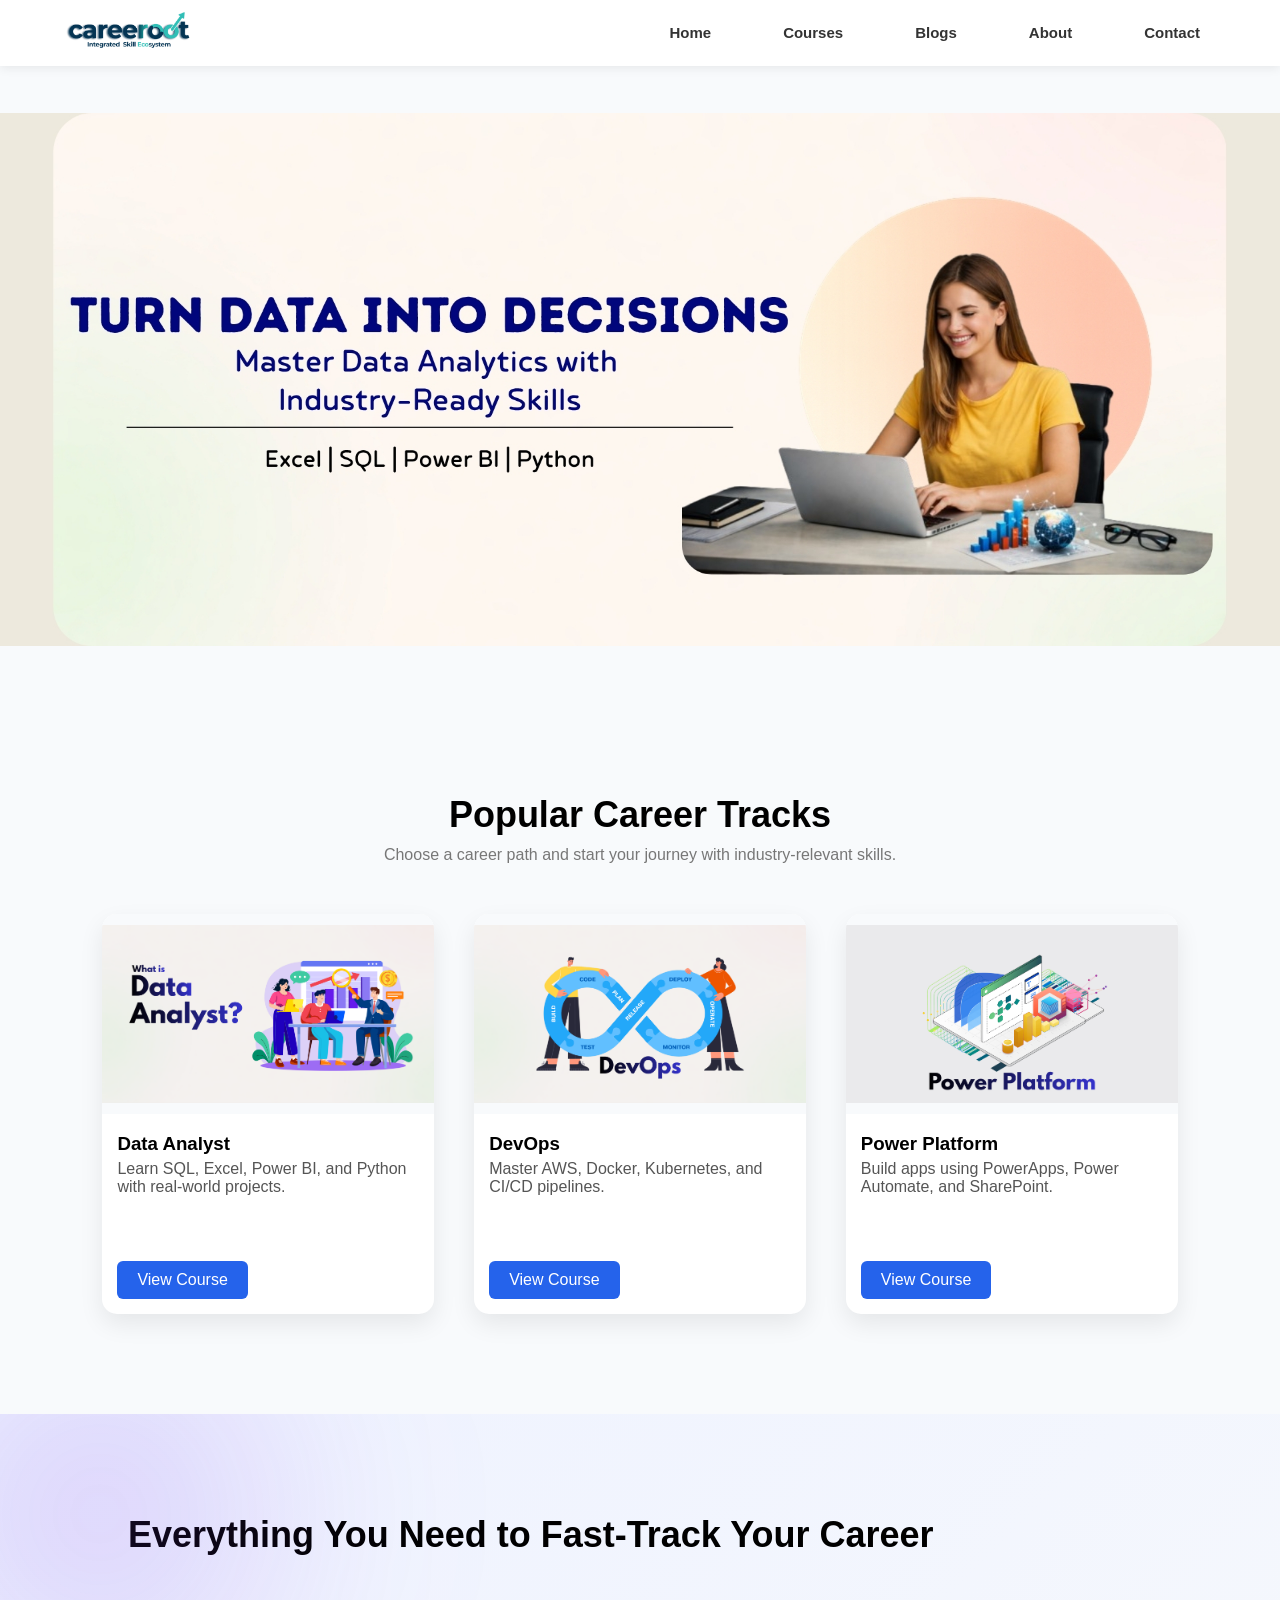
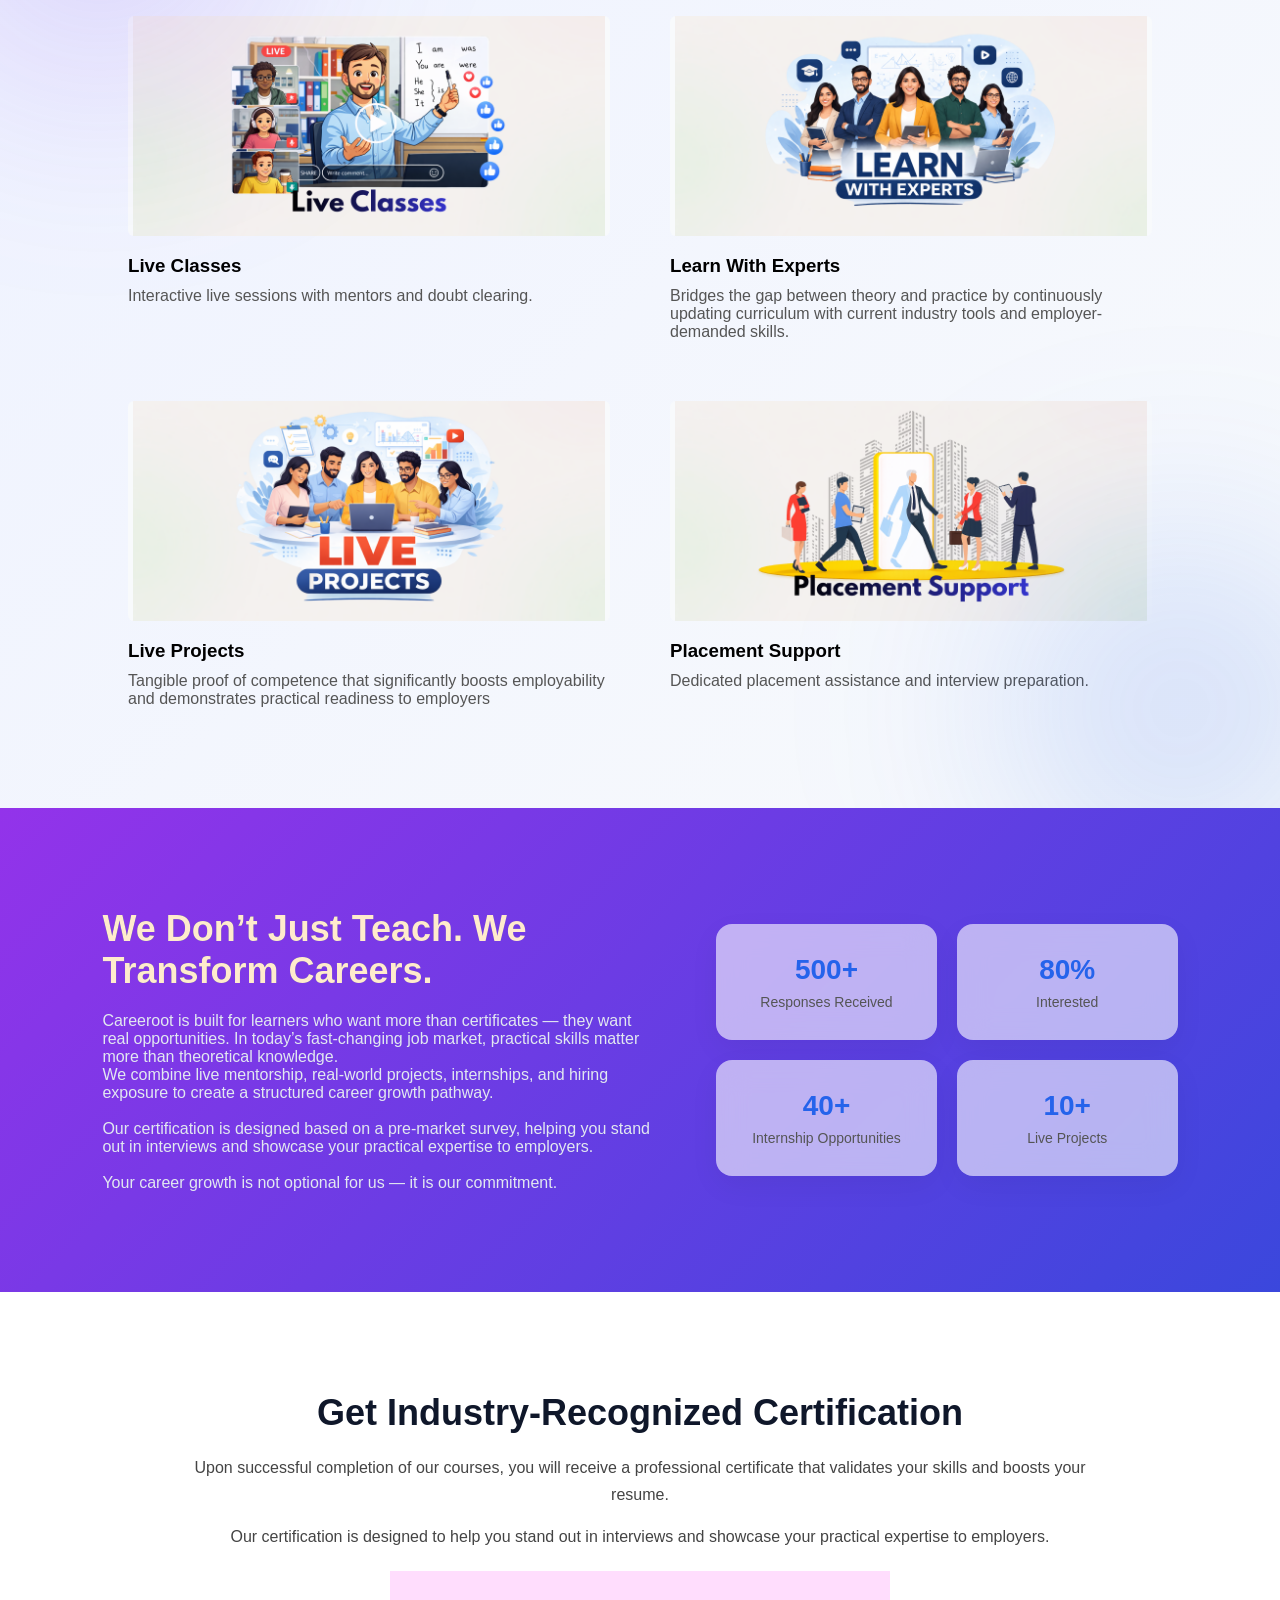
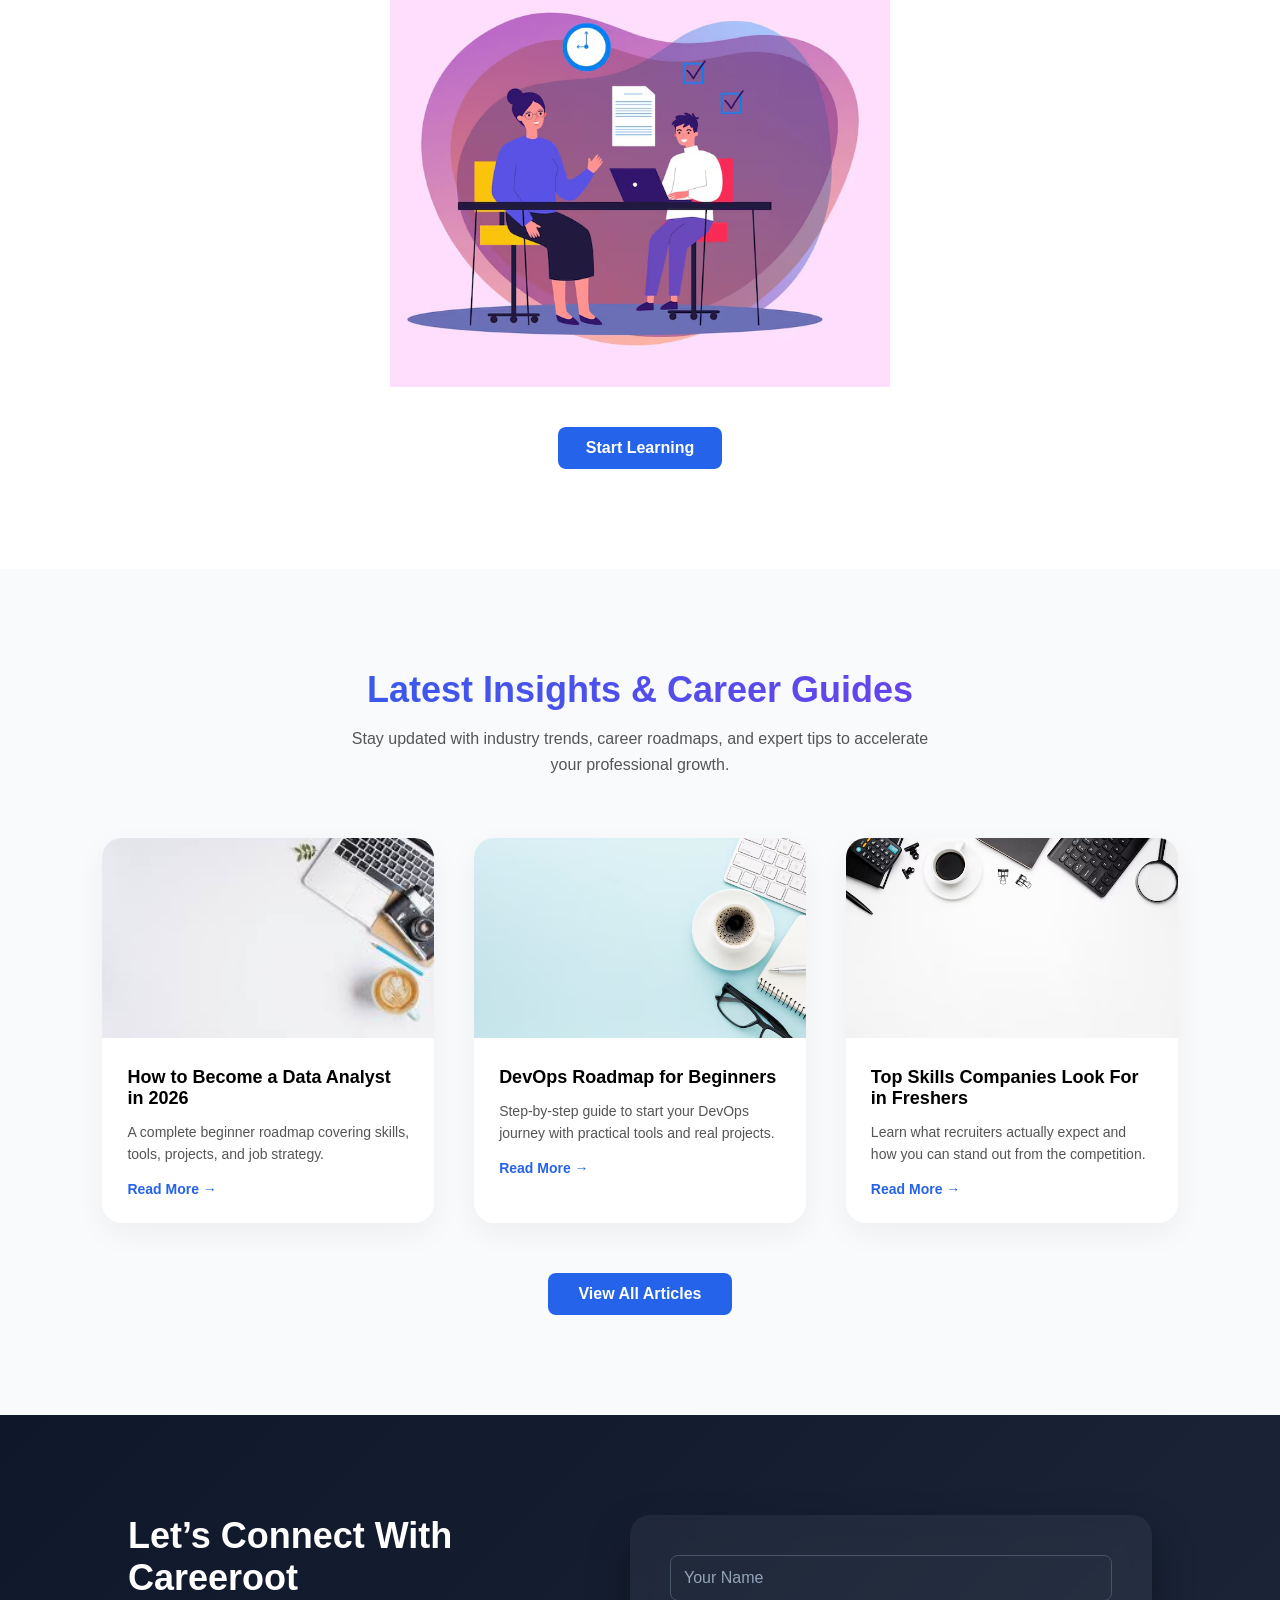
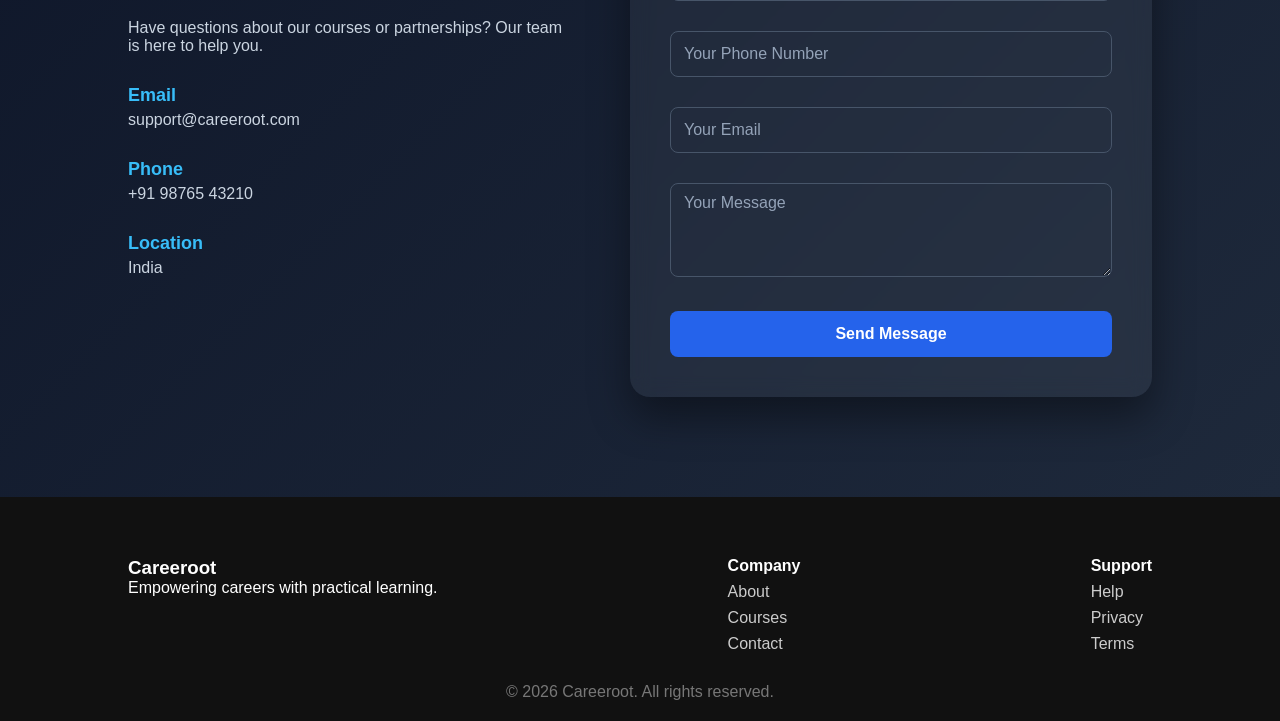
<file: index.html>
<!DOCTYPE html>
<html lang="en">
<head>
<meta charset="UTF-8">
<meta name="viewport" content="width=device-width, initial-scale=1.0">
<title>Careeroot</title>
<link rel="stylesheet" href="style.css">
</head>

<body>

<!-- HEADER -->
<header class="header">
  <div class="logo">
  <img src="Logo/IMG_7781.png" alt="Careeroot Logo">
</div>
  <!-- for hambuerger menu-->
  <button class="hamburger" aria-label="Toggle navigation" aria-expanded="false" aria-controls="main-nav">
    <span class="bar"></span>
    <span class="bar"></span>
    <span class="bar"></span>
  </button>

  <nav id="main-nav" class="nav" >
    <ul>
      <li><a href="index.html">Home</a></li>
      <li><a href="courses.html">Courses</a></li>
      <li><a href="blog.html">Blogs</a></li>
      <li><a href="index.html#about">About</a></li>
      <li><a href="index.html#contact">Contact</a></li>
    </ul>
  </nav>
</header>

<!-- HERO SECTION -->
<section class="hero">
  <div class="hero-content">
<!--    <h1>Upgrade Your Career with Industry Experts</h1>
    <p>Live classes, real projects, and guaranteed placement support.</p> -->
   
  </div>
</section>

<!-- COURSES INSIGHT -->
<section class="courses-insight">

  <h2>Popular Career Tracks</h2>
  <p>Choose a career path and start your journey with industry-relevant skills.</p>

  <div class="courses-insight-container">

    <div class="course-card">
      <img src="images/1.png" alt="Data Analyst">
      <h3>Data Analyst</h3>
      <p>Learn SQL, Excel, Power BI, and Python with real-world projects.</p>
      <a href="courses.html" class="course-btn">View Course</a>
    </div>

    <div class="course-card">
      <img src="images/2.png" alt="DevOps">
      <h3>DevOps</h3>
      <p>Master AWS, Docker, Kubernetes, and CI/CD pipelines.</p>
      <a href="courses.html" class="course-btn">View Course</a>
    </div>

    <div class="course-card">
      <img src="images/3.png" alt="Power Platform">
      <h3>Power Platform</h3>
      <p>Build apps using PowerApps, Power Automate, and SharePoint.</p>
      <a href="courses.html" class="course-btn">View Course</a>
    </div>

  </div>

</section>

<!-- PREMIUM LEARNING -->
<section class="premium" id="premium">

  <h2>Everything You Need to Fast-Track Your Career</h2>

  <div class="premium-container">

    <div class="premium-card">
      <img src="images/22.png">
      <h3>Live Classes</h3>
      <p>Interactive live sessions with mentors and doubt clearing.</p>
    </div>

    <div class="premium-card">
      <img src="images/33.png">
      <h3>Learn With Experts</h3>
      <p>Bridges the gap between theory and practice by continuously updating curriculum with current industry tools and employer-demanded skills.</p>
    </div>

    <div class="premium-card">
      <img src="images/44.png">
      <h3>Live Projects</h3>
      <p>Tangible proof of competence that significantly boosts employability and demonstrates practical readiness to employers</p>
    </div>

        <div class="premium-card">
      <img src="images/11.png">
      <h3>Placement Support</h3>
      <p>Dedicated placement assistance and interview preparation.</p>
    </div>

  </div>

</section>


<!-- ABOUT -->
<section id="about" class="about">

  <div class="about-container">

    <div class="about-text">
      <h2>We Don’t Just Teach. We Transform Careers.</h2>

      <p>
        Careeroot is built for learners who want more than certificates — 
        they want real opportunities. In today’s fast-changing job market, 
        practical skills matter more than theoretical knowledge.
      </p>

      <p>
        We combine live mentorship, real-world projects, internships, and 
        hiring exposure to create a structured career growth pathway.
      </p>
       <br> 
      <p>
        Our certification is designed based on a pre-market survey, helping you 
        stand out in interviews and showcase your practical expertise to employers.
      </p>
        <br>
      <p>
        Your career growth is not optional for us — it is our commitment.
      </p>
    </div>

    <div class="about-stats">
      <div class="stat-card">
        <h3>500+</h3>
        <p>Responses Received</p>
      </div>

      <div class="stat-card">
        <h3>80%</h3>
        <p>Interested</p>
      </div>

      <div class="stat-card">
        <h3>40+</h3>
        <p>Internship Opportunities</p>
      </div>

      <div class="stat-card">
        <h3>10+</h3>
        <p>Live Projects</p>
      </div>
    </div>

  </div>

</section>

<!-- ================= CERTIFICATE SECTION ================= -->
<section id="certificate" class="certificate">

  <div class="certificate-container">

    <div class="certificate-text">
      <h2>Get Industry-Recognized Certification</h2>

      <p>
        Upon successful completion of our courses, you will receive a 
        professional certificate that validates your skills and boosts 
        your resume.
      </p>

      <p>
        Our certification is designed to help you stand out in interviews 
        and showcase your practical expertise to employers.
      </p>

      

    <div class="certificate-image">
      <img src="images/card4.avif"alt="Course Completion Certificate">
    </div>

    <a href="courses.html" class="hero-btn">Start Learning</a>
    </div>
    
  </div>

</section>
<!-- ================= BLOG SECTION ================= -->
<section id="blogs" class="blogs">

  <div class="blogs-container">

    <div class="blogs-heading">
      <h2>Latest Insights & Career Guides</h2>
      <p>
        Stay updated with industry trends, career roadmaps, and expert tips
        to accelerate your professional growth.
      </p>
    </div>

    <div class="blogs-grid">

      <!-- Blog 1 -->
      <div class="blog-card">
        <img src="images/blog.jpg" alt="Blog 1">
        <div class="blog-content">
          <h3>How to Become a Data Analyst in 2026</h3>
          <p>
            A complete beginner roadmap covering skills, tools,
            projects, and job strategy.
          </p>
          <a href="blog.html" class="read-more">Read More →</a>
        </div>
      </div>

      <!-- Blog 2 -->
      <div class="blog-card">
        <img src="images/blog2.avif" alt="Blog 2">
        <div class="blog-content">
          <h3>DevOps Roadmap for Beginners</h3>
          <p>
            Step-by-step guide to start your DevOps journey with
            practical tools and real projects.
          </p>
          <a href="blog.html" class="read-more">Read More →</a>
        </div>
      </div>

      <!-- Blog 3 -->
      <div class="blog-card">
        <img src="images/blog3.avif" alt="Blog 3">
        <div class="blog-content">
          <h3>Top Skills Companies Look For in Freshers</h3>
          <p>
            Learn what recruiters actually expect and how you
            can stand out from the competition.
          </p>
          <a href="blog.html" class="read-more">Read More →</a>
        </div>
      </div>

    </div>

    
  <!-- 👇 ADD IT HERE -->
    <div class="view-all">
      <a href="blog.html" class="view-btn">View All Articles</a>
    </div>

  </div>

</section>

<!-- CONTACT SECTION -->
<section id="contact" class="contact">

  <div class="contact-container">

    <!-- Left Side -->
    <div class="contact-info">
      <h2>Let’s Connect With Careeroot</h2>
      <p>Have questions about our courses or partnerships? Our team is here to help you.</p>

      <div class="info-box">
        <h4>Email</h4>
        <p>support@careeroot.com</p>
      </div>

      <div class="info-box">
        <h4>Phone</h4>
        <p>+91 98765 43210</p>
      </div>

      <div class="info-box">
        <h4>Location</h4>
        <p>India</p>
      </div>

    </div>

    <!-- Right Side Form -->
    <div class="contact-form">
  <form action="https://formsubmit.co/guessmeammanish@gmail.com" method="POST">

    <div class="input-group">
      <input type="text" name="name" required>
      <label>Your Name</label>
    </div>

    <div class="input-group">
  <input 
    type="tel" 
    name="phone" 
    required 
    pattern="[0-9]{10}" 
    title="Please enter a valid 10-digit phone number"
  >
  <label>Your Phone Number</label>
</div>

    <div class="input-group">
      <input 
        type="email" 
        name="email" 
        required 
        pattern="[a-z0-9._%+-]+@[a-z0-9.-]+\.[a-z]{2,}$"
        title="Please enter a valid email address (e.g. example@gmail.com)"
      >
      <label>Your Email</label>
    </div>

    <div class="input-group">
      <textarea name="message" rows="4" required></textarea>
      <label>Your Message</label>
    </div>

    <button type="submit" class="contact-btn">Send Message</button>

  </form>
</div>

</section>

<!-- FOOTER -->
<footer>
  <div class="footer-container">

    <div>
      <h3>Careeroot</h3>
      <p>Empowering careers with practical learning.</p>
    </div>

    <div>
      <h4>Company</h4>
      <a href="#">About</a>
      <a href="#">Courses</a>
      <a href="#">Contact</a>
    </div>

    <div>
      <h4>Support</h4>
      <a href="#">Help</a>
      <a href="#">Privacy</a>
      <a href="#">Terms</a>
    </div>

  </div>

  <p class="copy">© 2026 Careeroot. All rights reserved.</p>

</footer>

<script src="js/slider.js"></script>
<script src="js/hammenu.js"></script>
<script src="js/form.js"></script>

</body>
</html>
</file>
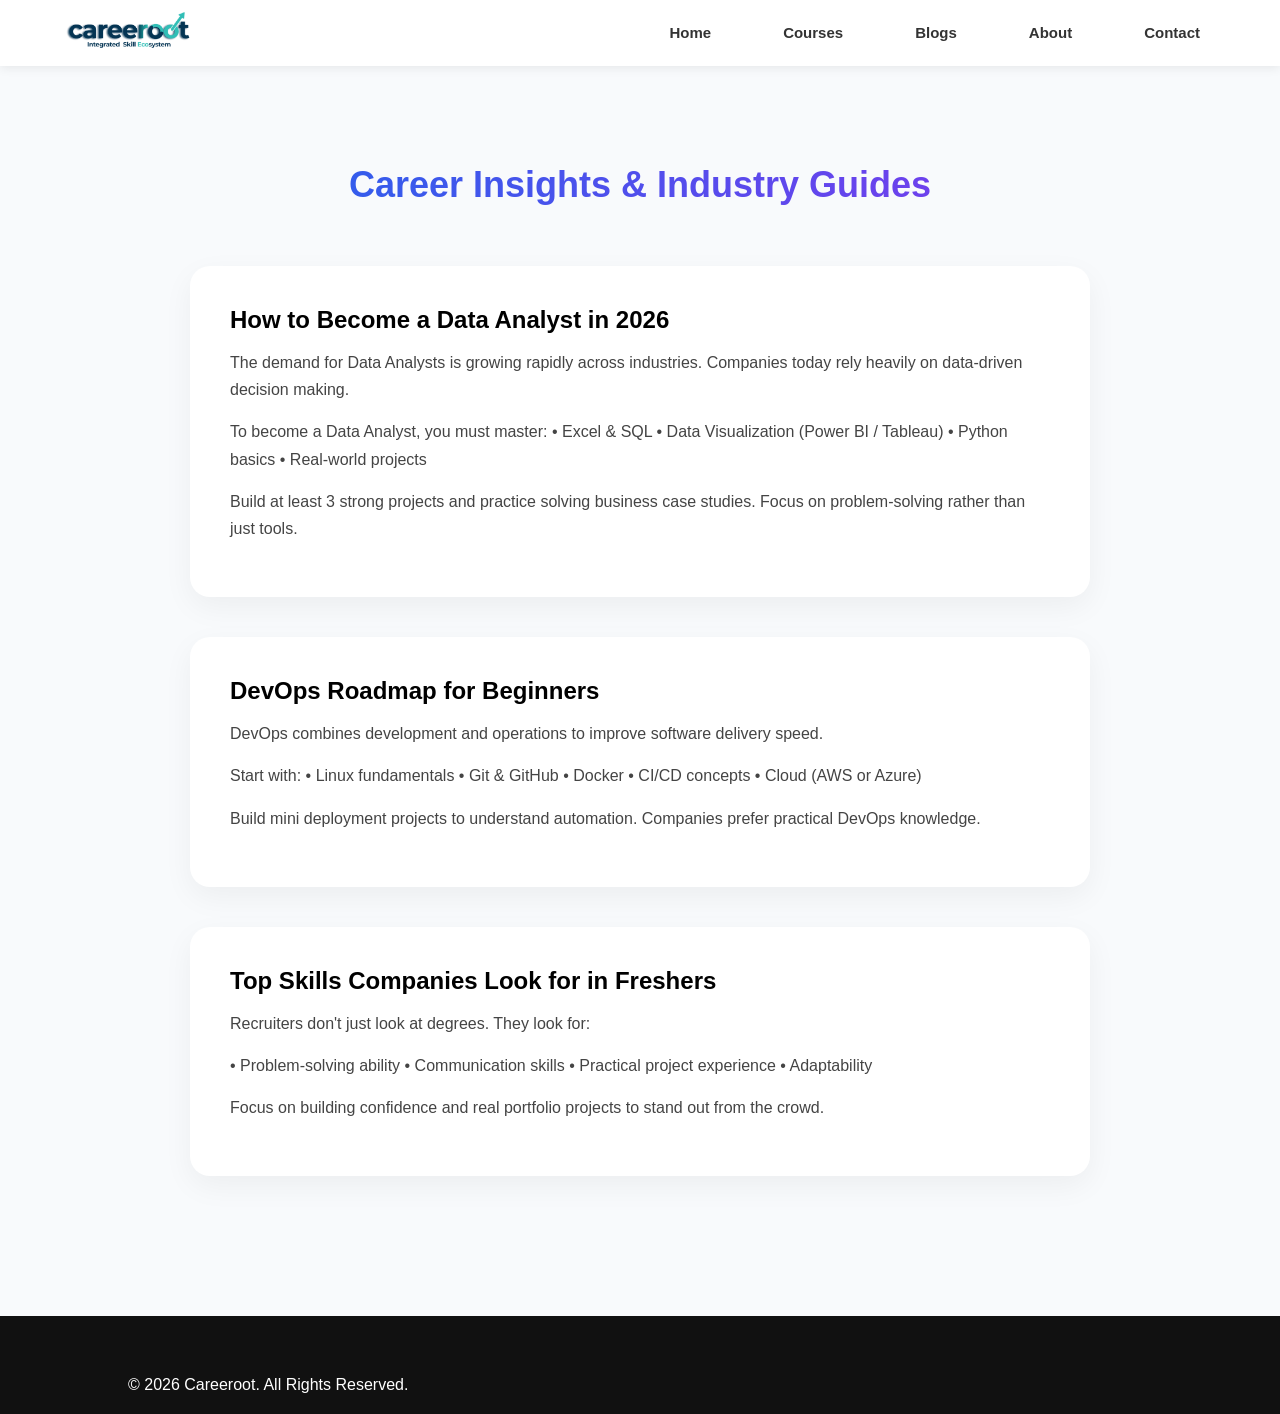
<file: blog.html>
<!DOCTYPE html>
<html lang="en">
<head>
  <meta charset="UTF-8">
  <title>Careeroot Blogs</title>
  <meta name="viewport" content="width=device-width, initial-scale=1.0">
  <link rel="stylesheet" href="style.css">
</head>

<body>

<!-- HEADER -->
<header class="header">
  <div class="logo">
    <img src="Logo/IMG_7781.png" alt="Careeroot Logo">
  </div>
  <!-- for hambuerger menu-->
  <button class="hamburger" aria-label="Toggle navigation" aria-expanded="false" aria-controls="main-nav">
    <span class="bar"></span>
    <span class="bar"></span>
    <span class="bar"></span>
  </button>

  <nav id="main-nav" class="nav" >
    <ul>
      <li><a href="index.html">Home</a></li>
      <li><a href="courses.html">Courses</a></li>
      <li><a href="blog.html">Blogs</a></li>
      <li><a href="index.html#about">About</a></li>
      <li><a href="index.html#contact">Contact</a></li>
      
    </ul>
  </nav>
</header>

<!-- BLOG PAGE SECTION -->
<section class="blog-page">

  <div class="blog-page-container">

    <h1>Career Insights & Industry Guides</h1>

    <!-- BLOG 1 -->
    <article class="blog-full">
      <h2>How to Become a Data Analyst in 2026</h2>
      <p>
        The demand for Data Analysts is growing rapidly across industries.
        Companies today rely heavily on data-driven decision making.
      </p>
      <p>
        To become a Data Analyst, you must master:
        • Excel & SQL  
        • Data Visualization (Power BI / Tableau)  
        • Python basics  
        • Real-world projects  
      </p>
      <p>
        Build at least 3 strong projects and practice solving business
        case studies. Focus on problem-solving rather than just tools.
      </p>
    </article>

    <!-- BLOG 2 -->
    <article class="blog-full">
      <h2>DevOps Roadmap for Beginners</h2>
      <p>
        DevOps combines development and operations to improve software delivery speed.
      </p>
      <p>
        Start with:
        • Linux fundamentals  
        • Git & GitHub  
        • Docker  
        • CI/CD concepts  
        • Cloud (AWS or Azure)
      </p>
      <p>
        Build mini deployment projects to understand automation.
        Companies prefer practical DevOps knowledge.
      </p>
    </article>

    <!-- BLOG 3 -->
    <article class="blog-full">
      <h2>Top Skills Companies Look for in Freshers</h2>
      <p>
        Recruiters don't just look at degrees. They look for:
      </p>
      <p>
        • Problem-solving ability  
        • Communication skills  
        • Practical project experience  
        • Adaptability  
      </p>
      <p>
        Focus on building confidence and real portfolio projects
        to stand out from the crowd.
      </p>
    </article>

  </div>

</section>

<!-- FOOTER -->
<footer>
  <p>© 2026 Careeroot. All Rights Reserved.</p>
</footer>

<script src="js/hammenu.js"></script>

</body>
</html>
</file>
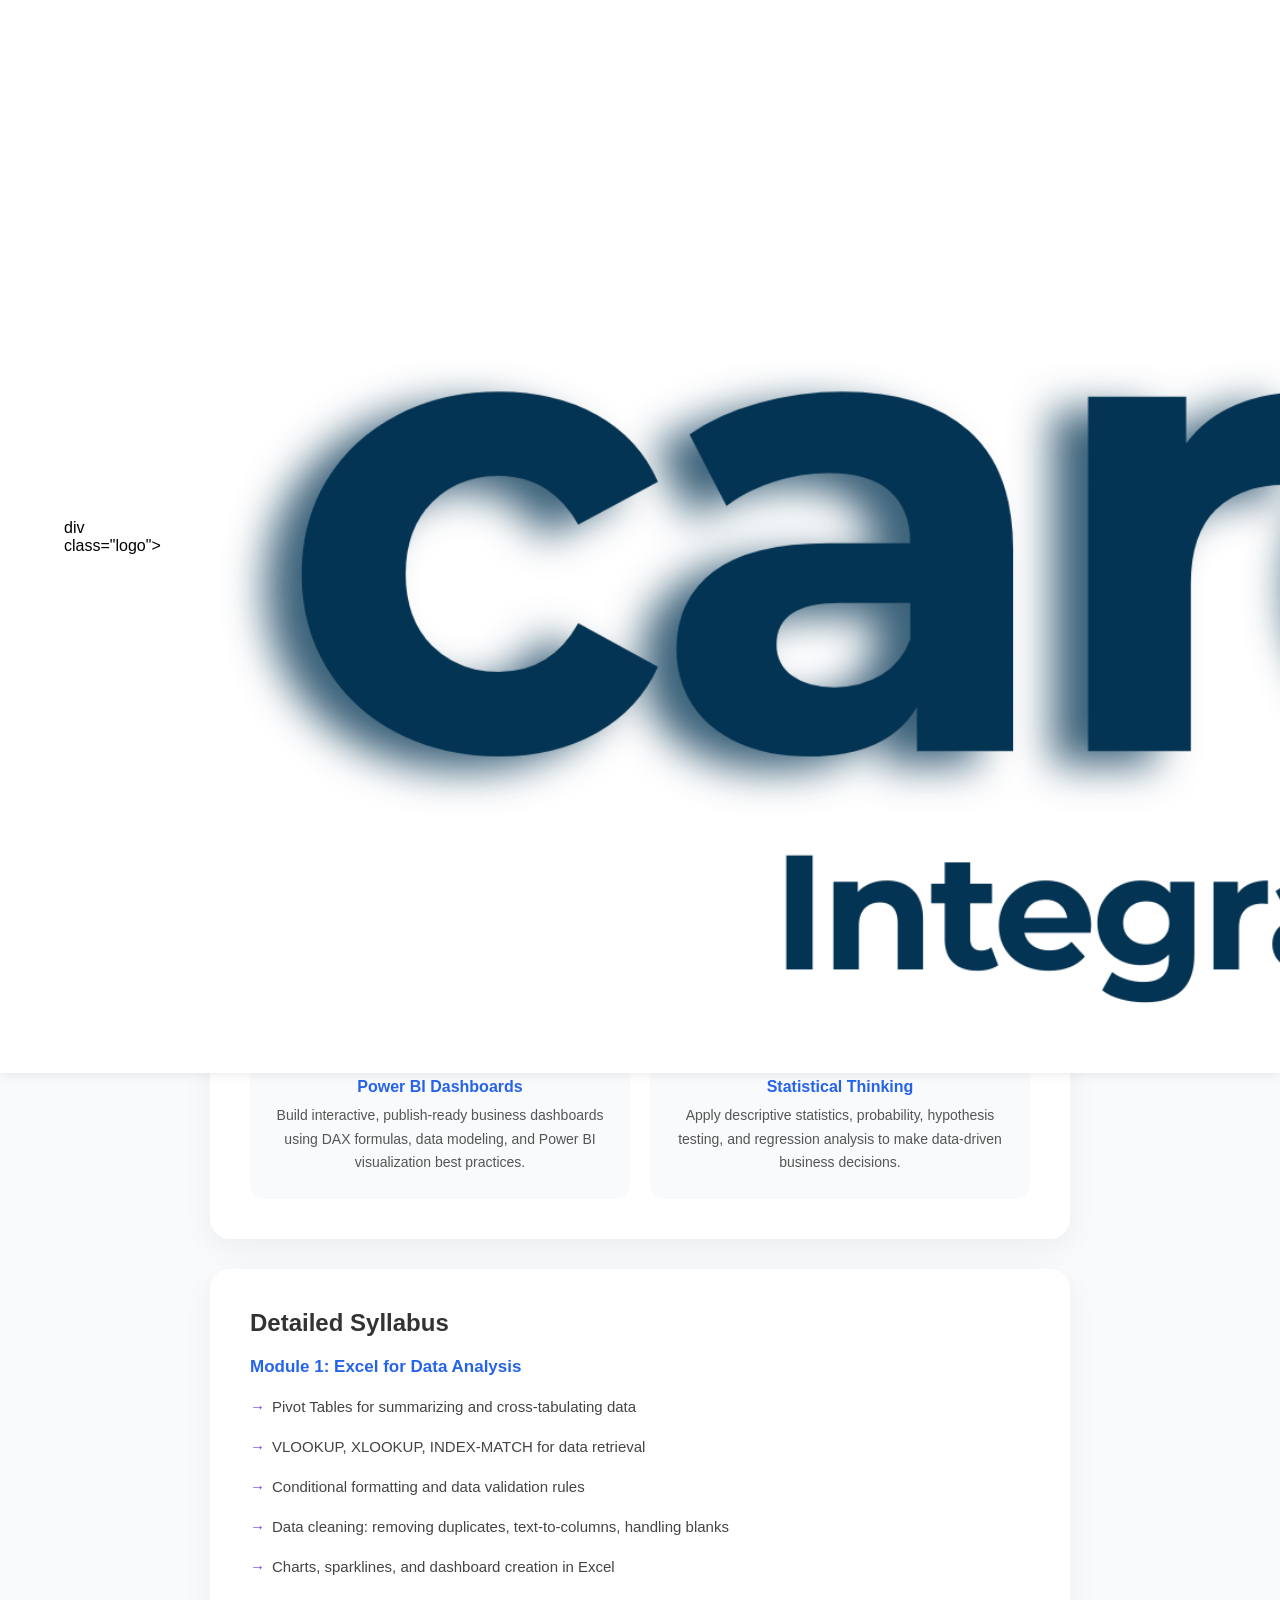
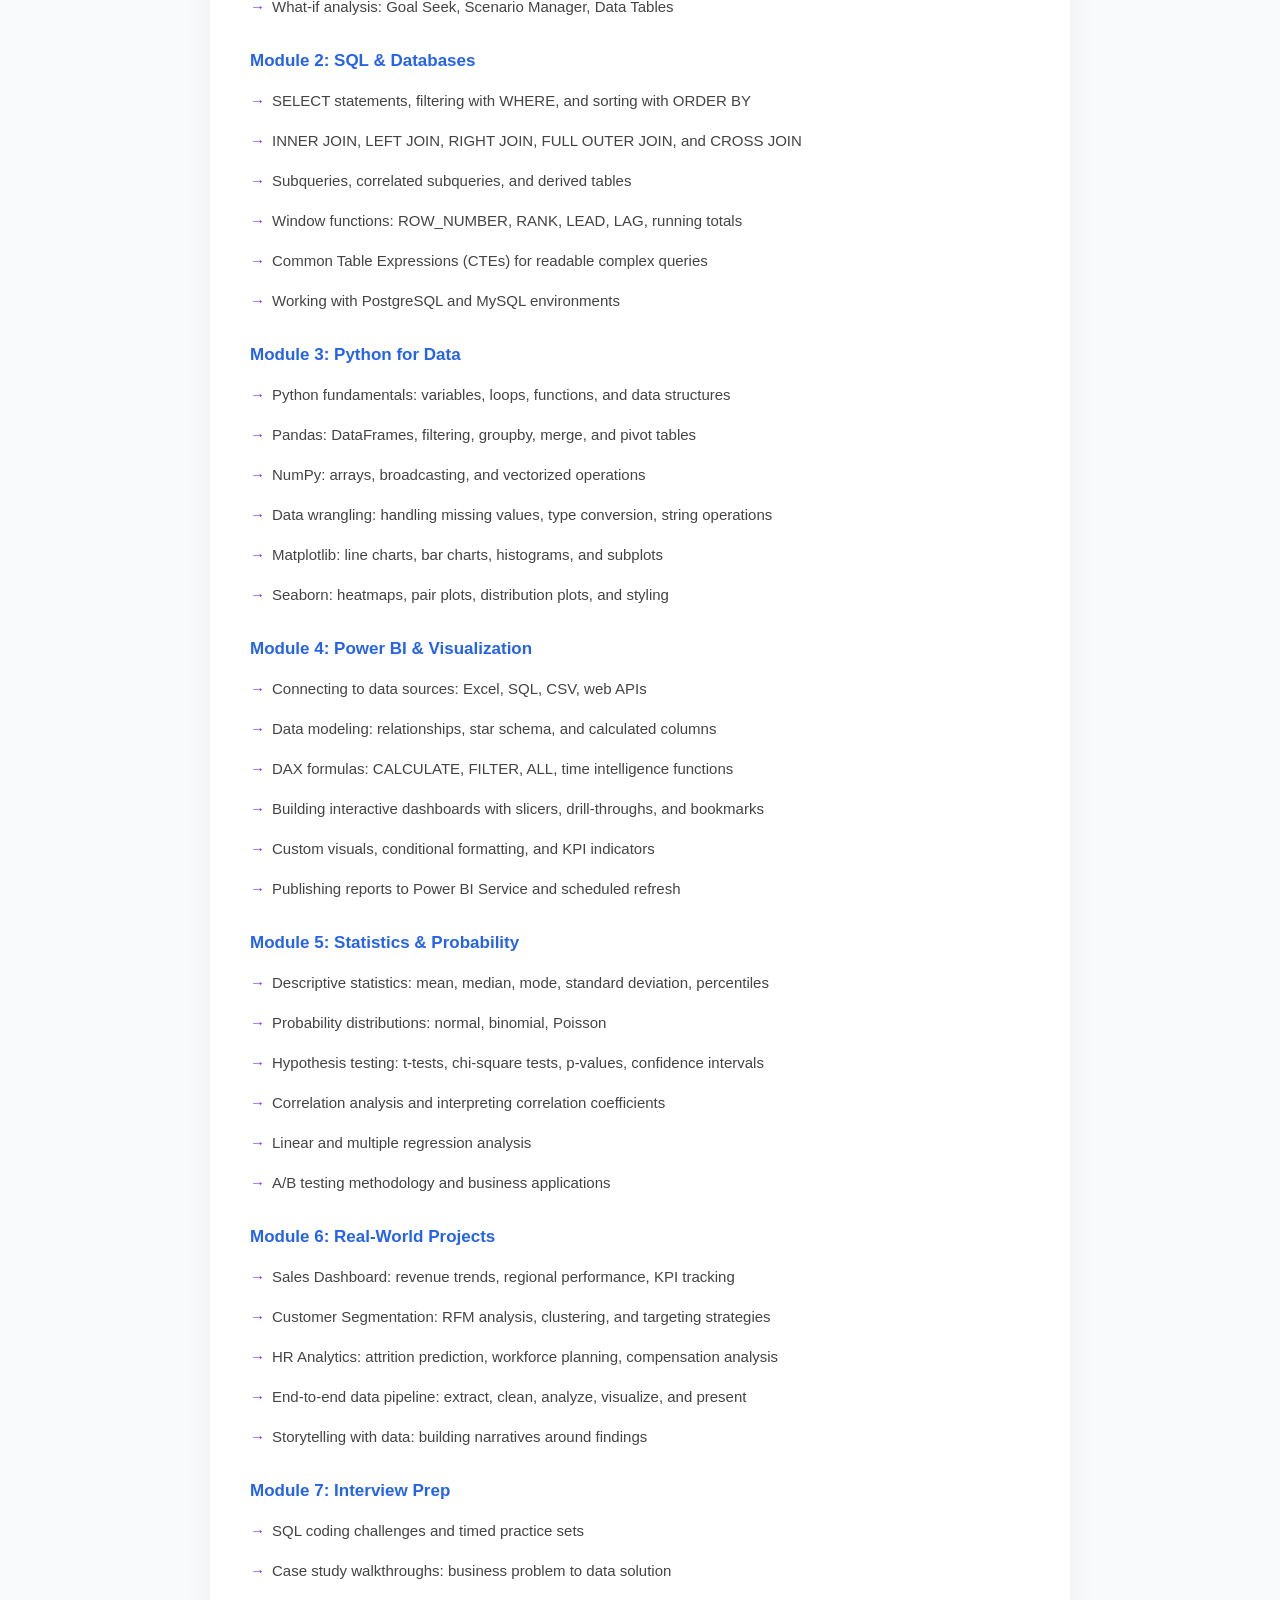
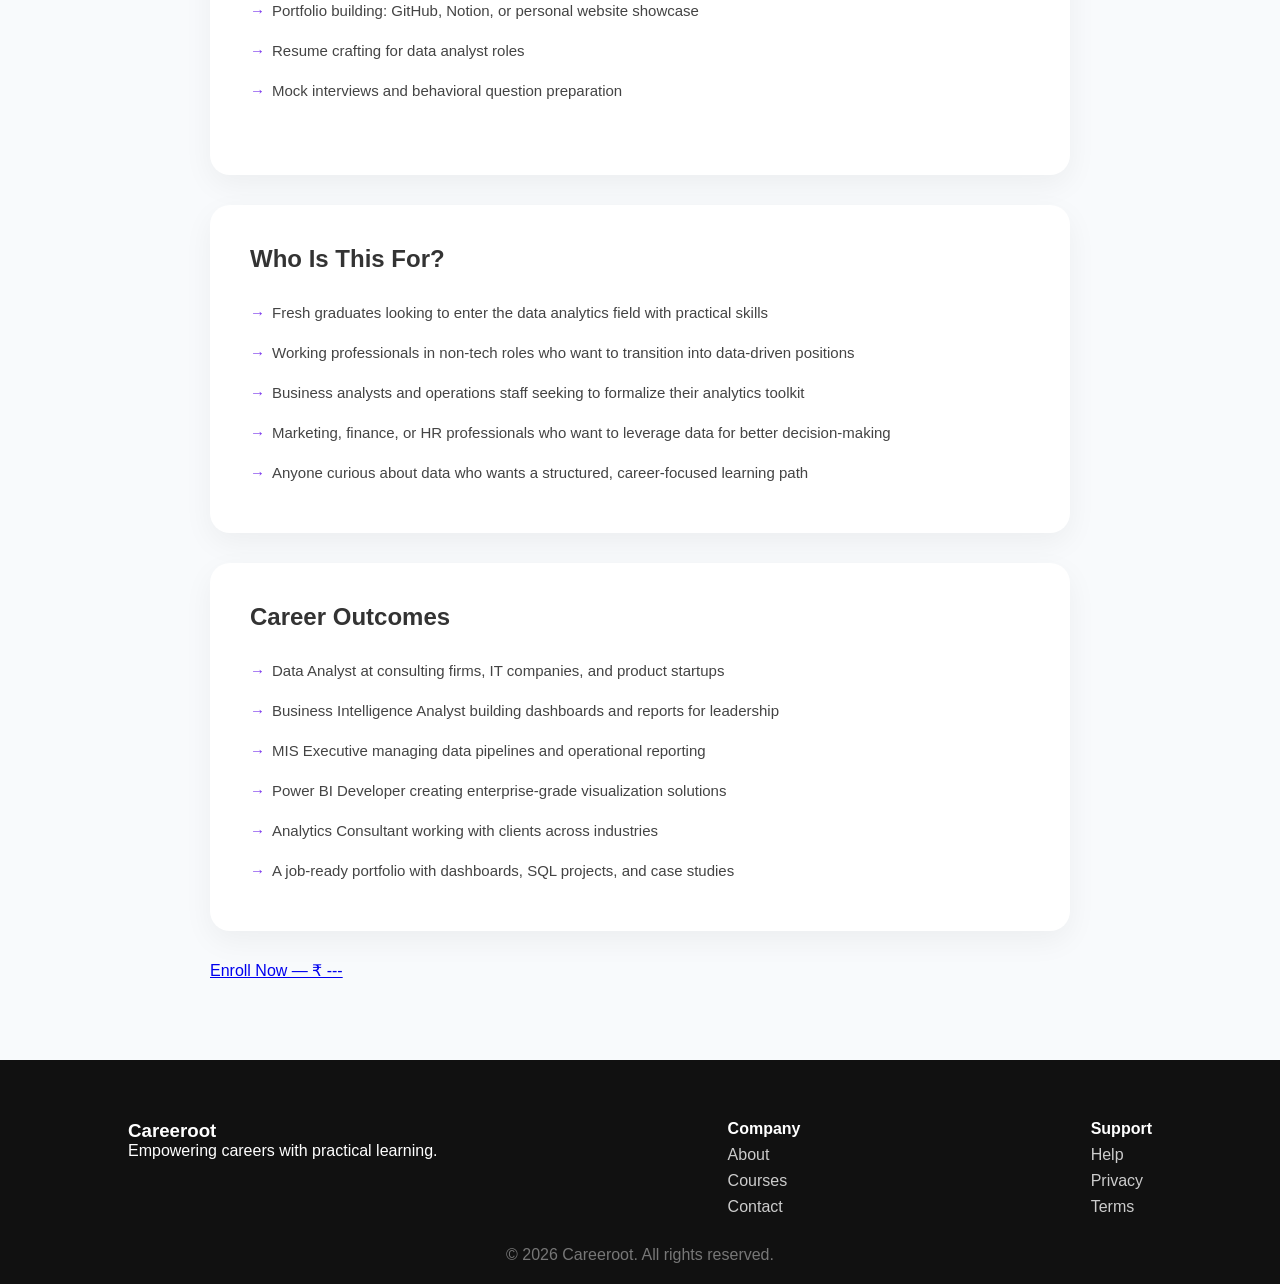
<file: course-data.html>
<!DOCTYPE html>
<html lang="en">
<head>
<meta charset="UTF-8">
<meta name="viewport" content="width=device-width, initial-scale=1.0">
<title>Data Analyst - Careeroot</title>
<link rel="stylesheet" href="style.css">
</head>

<body>

<!-- HEADER -->
<header class="header">
  div class="logo">
  <img src="Logo/IMG_7781.png" alt="Careeroot Logo">
</div>
  <button class="hamburger" aria-label="Toggle navigation" aria-expanded="false" aria-controls="main-nav">
    <span class="bar"></span>
    <span class="bar"></span>
    <span class="bar"></span>
  </button>

  <nav id="main-nav" class="nav">
    <ul>
      <li><a href="index.html">Home</a></li>
      <li><a href="courses.html">Courses</a></li>
      <li><a href="blog.html">Blogs</a></li>
      <li><a href="index.html#about">About</a></li>
      <li><a href="index.html#contact">Contact</a></li>
    </ul>
  </nav>
</header>

<!-- COURSE DETAIL PAGE -->
<section class="course-detail-page">
  <div class="course-detail-container">

    <!-- HERO / HEADER -->
    <div class="course-detail-header">
      <div>
        <span class="course-detail-badge">Analytics</span>
        <h1>Data Analyst</h1>
        <p>Turn raw data into actionable business insights using Excel, SQL, Python, and Power BI.</p>
      </div>
      <div class="course-detail-price">
        <span class="price-label">Course Fee</span>
        <span class="price-amount">&#8377; ---</span>
      </div>
    </div>

    <!-- COURSE OVERVIEW -->
    <div class="course-detail-section">
      <h2>Course Overview</h2>
      <p>The Data Analyst program is designed to transform you into a job-ready analytics professional. You will start with the foundational tools every analyst needs — Excel and SQL — then progress to Python for data manipulation and Power BI for building interactive dashboards. The course places equal emphasis on technical skills and analytical thinking, covering statistics, hypothesis testing, and real-world case studies. Every module includes hands-on projects using industry datasets, and the program concludes with a portfolio of dashboards and analyses that demonstrate your capabilities to hiring managers. Data analytics is one of the fastest-growing career fields, and this course gives you a direct path into it.</p>
    </div>

    <!-- WHAT YOU'LL LEARN -->
    <div class="course-detail-section">
      <h2>What You'll Learn</h2>
      <div class="course-detail-grid">
        <div class="course-detail-card">
          <h3>Excel &amp; SQL Mastery</h3>
          <p>Analyze and query data confidently using advanced Excel functions, pivot tables, and complex SQL queries with joins and window functions.</p>
        </div>
        <div class="course-detail-card">
          <h3>Python Analytics</h3>
          <p>Wrangle, clean, and analyze large datasets using Pandas and NumPy, and create compelling visualizations with Matplotlib and Seaborn.</p>
        </div>
        <div class="course-detail-card">
          <h3>Power BI Dashboards</h3>
          <p>Build interactive, publish-ready business dashboards using DAX formulas, data modeling, and Power BI visualization best practices.</p>
        </div>
        <div class="course-detail-card">
          <h3>Statistical Thinking</h3>
          <p>Apply descriptive statistics, probability, hypothesis testing, and regression analysis to make data-driven business decisions.</p>
        </div>
      </div>
    </div>

    <!-- DETAILED SYLLABUS -->
    <div class="course-detail-section">
      <h2>Detailed Syllabus</h2>

      <div class="course-detail-module">
        <h3>Module 1: Excel for Data Analysis</h3>
        <ul class="course-detail-list">
          <li>Pivot Tables for summarizing and cross-tabulating data</li>
          <li>VLOOKUP, XLOOKUP, INDEX-MATCH for data retrieval</li>
          <li>Conditional formatting and data validation rules</li>
          <li>Data cleaning: removing duplicates, text-to-columns, handling blanks</li>
          <li>Charts, sparklines, and dashboard creation in Excel</li>
          <li>What-if analysis: Goal Seek, Scenario Manager, Data Tables</li>
        </ul>
      </div>

      <div class="course-detail-module">
        <h3>Module 2: SQL &amp; Databases</h3>
        <ul class="course-detail-list">
          <li>SELECT statements, filtering with WHERE, and sorting with ORDER BY</li>
          <li>INNER JOIN, LEFT JOIN, RIGHT JOIN, FULL OUTER JOIN, and CROSS JOIN</li>
          <li>Subqueries, correlated subqueries, and derived tables</li>
          <li>Window functions: ROW_NUMBER, RANK, LEAD, LAG, running totals</li>
          <li>Common Table Expressions (CTEs) for readable complex queries</li>
          <li>Working with PostgreSQL and MySQL environments</li>
        </ul>
      </div>

      <div class="course-detail-module">
        <h3>Module 3: Python for Data</h3>
        <ul class="course-detail-list">
          <li>Python fundamentals: variables, loops, functions, and data structures</li>
          <li>Pandas: DataFrames, filtering, groupby, merge, and pivot tables</li>
          <li>NumPy: arrays, broadcasting, and vectorized operations</li>
          <li>Data wrangling: handling missing values, type conversion, string operations</li>
          <li>Matplotlib: line charts, bar charts, histograms, and subplots</li>
          <li>Seaborn: heatmaps, pair plots, distribution plots, and styling</li>
        </ul>
      </div>

      <div class="course-detail-module">
        <h3>Module 4: Power BI &amp; Visualization</h3>
        <ul class="course-detail-list">
          <li>Connecting to data sources: Excel, SQL, CSV, web APIs</li>
          <li>Data modeling: relationships, star schema, and calculated columns</li>
          <li>DAX formulas: CALCULATE, FILTER, ALL, time intelligence functions</li>
          <li>Building interactive dashboards with slicers, drill-throughs, and bookmarks</li>
          <li>Custom visuals, conditional formatting, and KPI indicators</li>
          <li>Publishing reports to Power BI Service and scheduled refresh</li>
        </ul>
      </div>

      <div class="course-detail-module">
        <h3>Module 5: Statistics &amp; Probability</h3>
        <ul class="course-detail-list">
          <li>Descriptive statistics: mean, median, mode, standard deviation, percentiles</li>
          <li>Probability distributions: normal, binomial, Poisson</li>
          <li>Hypothesis testing: t-tests, chi-square tests, p-values, confidence intervals</li>
          <li>Correlation analysis and interpreting correlation coefficients</li>
          <li>Linear and multiple regression analysis</li>
          <li>A/B testing methodology and business applications</li>
        </ul>
      </div>

      <div class="course-detail-module">
        <h3>Module 6: Real-World Projects</h3>
        <ul class="course-detail-list">
          <li>Sales Dashboard: revenue trends, regional performance, KPI tracking</li>
          <li>Customer Segmentation: RFM analysis, clustering, and targeting strategies</li>
          <li>HR Analytics: attrition prediction, workforce planning, compensation analysis</li>
          <li>End-to-end data pipeline: extract, clean, analyze, visualize, and present</li>
          <li>Storytelling with data: building narratives around findings</li>
        </ul>
      </div>

      <div class="course-detail-module">
        <h3>Module 7: Interview Prep</h3>
        <ul class="course-detail-list">
          <li>SQL coding challenges and timed practice sets</li>
          <li>Case study walkthroughs: business problem to data solution</li>
          <li>Portfolio building: GitHub, Notion, or personal website showcase</li>
          <li>Resume crafting for data analyst roles</li>
          <li>Mock interviews and behavioral question preparation</li>
        </ul>
      </div>
    </div>

    <!-- WHO IS THIS FOR -->
    <div class="course-detail-section">
      <h2>Who Is This For?</h2>
      <ul class="course-detail-list">
        <li>Fresh graduates looking to enter the data analytics field with practical skills</li>
        <li>Working professionals in non-tech roles who want to transition into data-driven positions</li>
        <li>Business analysts and operations staff seeking to formalize their analytics toolkit</li>
        <li>Marketing, finance, or HR professionals who want to leverage data for better decision-making</li>
        <li>Anyone curious about data who wants a structured, career-focused learning path</li>
      </ul>
    </div>

    <!-- CAREER OUTCOMES -->
    <div class="course-detail-section">
      <h2>Career Outcomes</h2>
      <ul class="course-detail-list">
        <li>Data Analyst at consulting firms, IT companies, and product startups</li>
        <li>Business Intelligence Analyst building dashboards and reports for leadership</li>
        <li>MIS Executive managing data pipelines and operational reporting</li>
        <li>Power BI Developer creating enterprise-grade visualization solutions</li>
        <li>Analytics Consultant working with clients across industries</li>
        <li>A job-ready portfolio with dashboards, SQL projects, and case studies</li>
      </ul>
    </div>

    <!-- CTA -->
    <a href="#" class="course-detail-cta">Enroll Now — &#8377; ---</a>

  </div>
</section>

<!-- FOOTER -->
<footer>
  <div class="footer-container">

    <div>
      <h3>Careeroot</h3>
      <p>Empowering careers with practical learning.</p>
    </div>

    <div>
      <h4>Company</h4>
      <a href="#">About</a>
      <a href="#">Courses</a>
      <a href="#">Contact</a>
    </div>

    <div>
      <h4>Support</h4>
      <a href="#">Help</a>
      <a href="#">Privacy</a>
      <a href="#">Terms</a>
    </div>

  </div>

  <p class="copy">&copy; 2026 Careeroot. All rights reserved.</p>

</footer>

<script src="js/hammenu.js"></script>

</body>
</html>
</file>
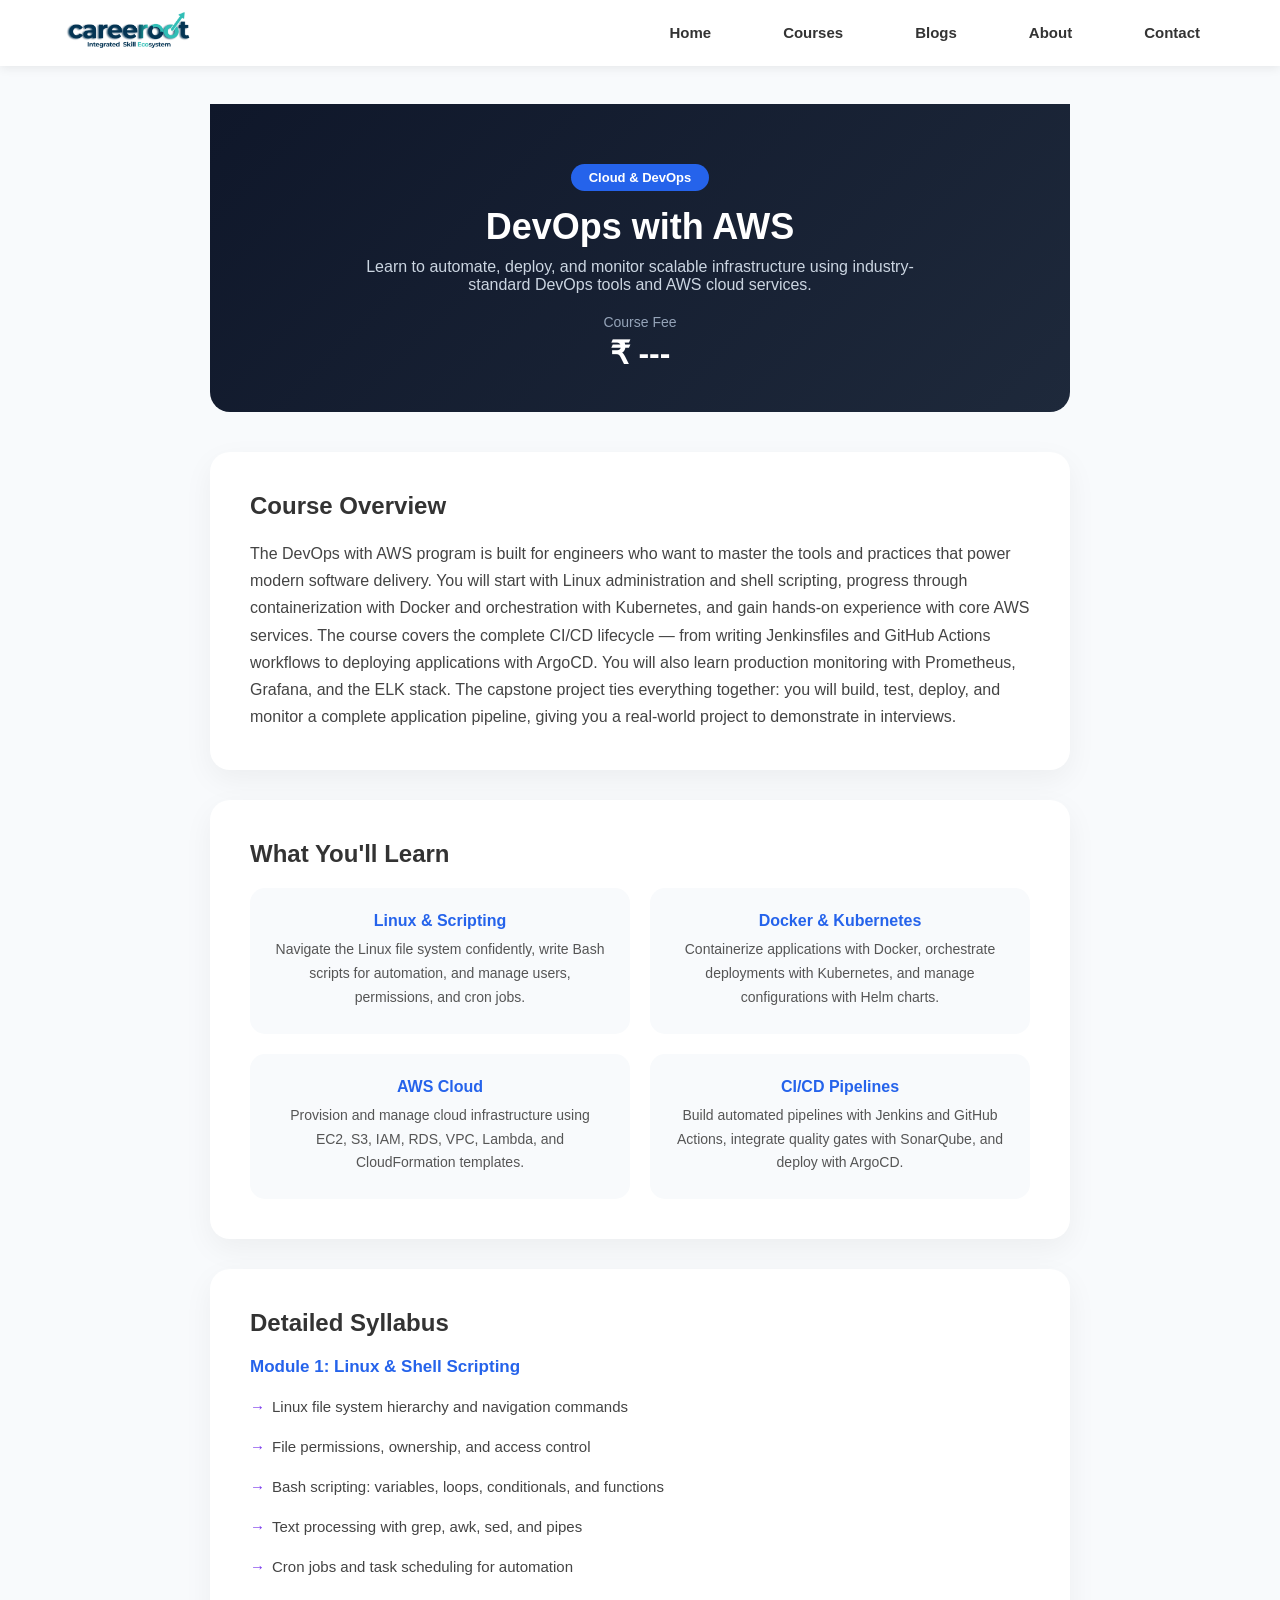
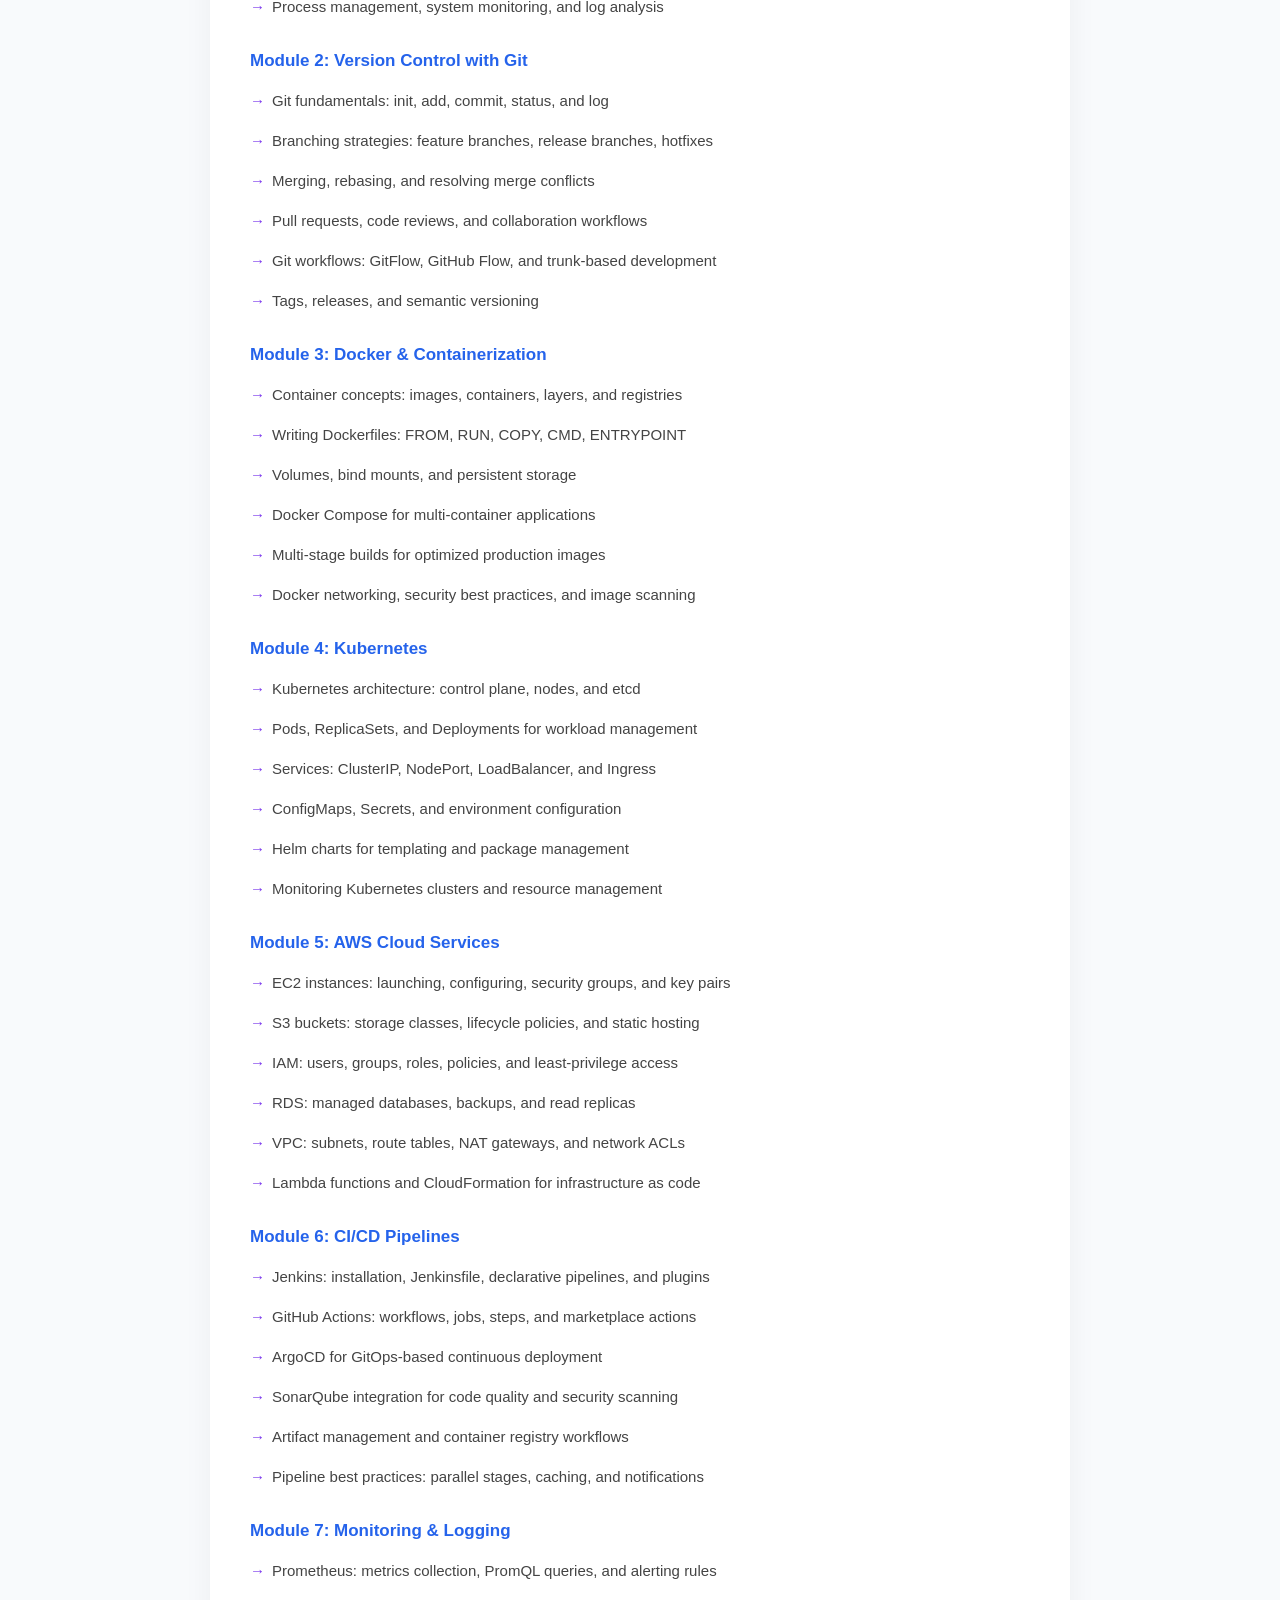
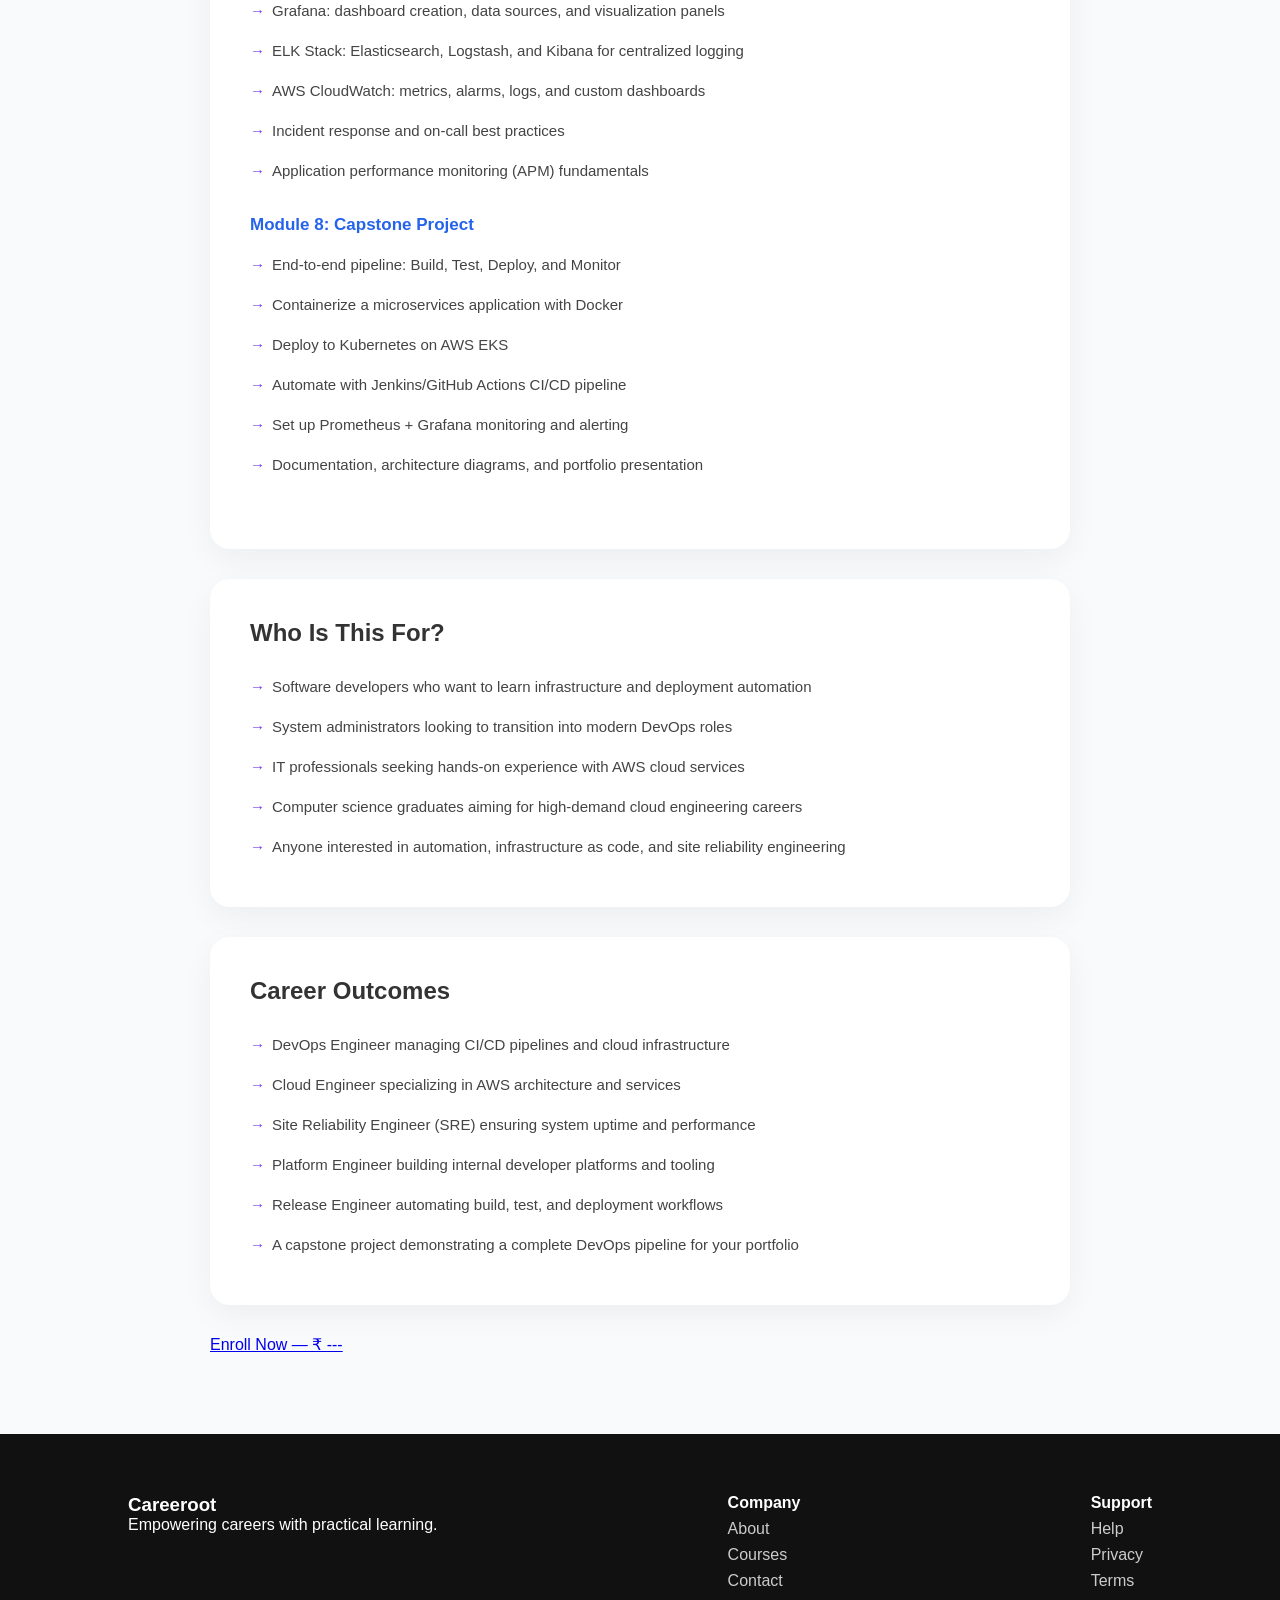
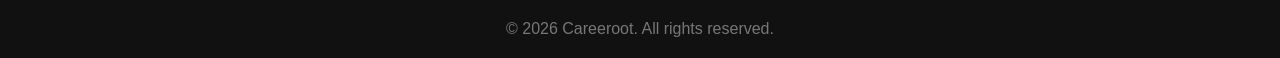
<file: course-devops.html>
<!DOCTYPE html>
<html lang="en">
<head>
<meta charset="UTF-8">
<meta name="viewport" content="width=device-width, initial-scale=1.0">
<title>DevOps with AWS - Careeroot</title>
<link rel="stylesheet" href="style.css">
</head>

<body>

<!-- HEADER -->
<header class="header">
  <div class="logo">
    <img src="Logo/IMG_7781.png" alt="Careeroot Logo">
  </div>
  <button class="hamburger" aria-label="Toggle navigation" aria-expanded="false" aria-controls="main-nav">
    <span class="bar"></span>
    <span class="bar"></span>
    <span class="bar"></span>
  </button>

  <nav id="main-nav" class="nav">
    <ul>
      <li><a href="index.html">Home</a></li>
      <li><a href="courses.html">Courses</a></li>
      <li><a href="blog.html">Blogs</a></li>
      <li><a href="index.html#about">About</a></li>
      <li><a href="index.html#contact">Contact</a></li>
    </ul>
  </nav>
</header>

<!-- COURSE DETAIL PAGE -->
<section class="course-detail-page">
  <div class="course-detail-container">

    <!-- HERO / HEADER -->
    <div class="course-detail-header">
      <div>
        <span class="course-detail-badge">Cloud &amp; DevOps</span>
        <h1>DevOps with AWS</h1>
        <p>Learn to automate, deploy, and monitor scalable infrastructure using industry-standard DevOps tools and AWS cloud services.</p>
      </div>
      <div class="course-detail-price">
        <span class="price-label">Course Fee</span>
        <span class="price-amount">&#8377; ---</span>
      </div>
    </div>

    <!-- COURSE OVERVIEW -->
    <div class="course-detail-section">
      <h2>Course Overview</h2>
      <p>The DevOps with AWS program is built for engineers who want to master the tools and practices that power modern software delivery. You will start with Linux administration and shell scripting, progress through containerization with Docker and orchestration with Kubernetes, and gain hands-on experience with core AWS services. The course covers the complete CI/CD lifecycle — from writing Jenkinsfiles and GitHub Actions workflows to deploying applications with ArgoCD. You will also learn production monitoring with Prometheus, Grafana, and the ELK stack. The capstone project ties everything together: you will build, test, deploy, and monitor a complete application pipeline, giving you a real-world project to demonstrate in interviews.</p>
    </div>

    <!-- WHAT YOU'LL LEARN -->
    <div class="course-detail-section">
      <h2>What You'll Learn</h2>
      <div class="course-detail-grid">
        <div class="course-detail-card">
          <h3>Linux &amp; Scripting</h3>
          <p>Navigate the Linux file system confidently, write Bash scripts for automation, and manage users, permissions, and cron jobs.</p>
        </div>
        <div class="course-detail-card">
          <h3>Docker &amp; Kubernetes</h3>
          <p>Containerize applications with Docker, orchestrate deployments with Kubernetes, and manage configurations with Helm charts.</p>
        </div>
        <div class="course-detail-card">
          <h3>AWS Cloud</h3>
          <p>Provision and manage cloud infrastructure using EC2, S3, IAM, RDS, VPC, Lambda, and CloudFormation templates.</p>
        </div>
        <div class="course-detail-card">
          <h3>CI/CD Pipelines</h3>
          <p>Build automated pipelines with Jenkins and GitHub Actions, integrate quality gates with SonarQube, and deploy with ArgoCD.</p>
        </div>
      </div>
    </div>

    <!-- DETAILED SYLLABUS -->
    <div class="course-detail-section">
      <h2>Detailed Syllabus</h2>

      <div class="course-detail-module">
        <h3>Module 1: Linux &amp; Shell Scripting</h3>
        <ul class="course-detail-list">
          <li>Linux file system hierarchy and navigation commands</li>
          <li>File permissions, ownership, and access control</li>
          <li>Bash scripting: variables, loops, conditionals, and functions</li>
          <li>Text processing with grep, awk, sed, and pipes</li>
          <li>Cron jobs and task scheduling for automation</li>
          <li>Process management, system monitoring, and log analysis</li>
        </ul>
      </div>

      <div class="course-detail-module">
        <h3>Module 2: Version Control with Git</h3>
        <ul class="course-detail-list">
          <li>Git fundamentals: init, add, commit, status, and log</li>
          <li>Branching strategies: feature branches, release branches, hotfixes</li>
          <li>Merging, rebasing, and resolving merge conflicts</li>
          <li>Pull requests, code reviews, and collaboration workflows</li>
          <li>Git workflows: GitFlow, GitHub Flow, and trunk-based development</li>
          <li>Tags, releases, and semantic versioning</li>
        </ul>
      </div>

      <div class="course-detail-module">
        <h3>Module 3: Docker &amp; Containerization</h3>
        <ul class="course-detail-list">
          <li>Container concepts: images, containers, layers, and registries</li>
          <li>Writing Dockerfiles: FROM, RUN, COPY, CMD, ENTRYPOINT</li>
          <li>Volumes, bind mounts, and persistent storage</li>
          <li>Docker Compose for multi-container applications</li>
          <li>Multi-stage builds for optimized production images</li>
          <li>Docker networking, security best practices, and image scanning</li>
        </ul>
      </div>

      <div class="course-detail-module">
        <h3>Module 4: Kubernetes</h3>
        <ul class="course-detail-list">
          <li>Kubernetes architecture: control plane, nodes, and etcd</li>
          <li>Pods, ReplicaSets, and Deployments for workload management</li>
          <li>Services: ClusterIP, NodePort, LoadBalancer, and Ingress</li>
          <li>ConfigMaps, Secrets, and environment configuration</li>
          <li>Helm charts for templating and package management</li>
          <li>Monitoring Kubernetes clusters and resource management</li>
        </ul>
      </div>

      <div class="course-detail-module">
        <h3>Module 5: AWS Cloud Services</h3>
        <ul class="course-detail-list">
          <li>EC2 instances: launching, configuring, security groups, and key pairs</li>
          <li>S3 buckets: storage classes, lifecycle policies, and static hosting</li>
          <li>IAM: users, groups, roles, policies, and least-privilege access</li>
          <li>RDS: managed databases, backups, and read replicas</li>
          <li>VPC: subnets, route tables, NAT gateways, and network ACLs</li>
          <li>Lambda functions and CloudFormation for infrastructure as code</li>
        </ul>
      </div>

      <div class="course-detail-module">
        <h3>Module 6: CI/CD Pipelines</h3>
        <ul class="course-detail-list">
          <li>Jenkins: installation, Jenkinsfile, declarative pipelines, and plugins</li>
          <li>GitHub Actions: workflows, jobs, steps, and marketplace actions</li>
          <li>ArgoCD for GitOps-based continuous deployment</li>
          <li>SonarQube integration for code quality and security scanning</li>
          <li>Artifact management and container registry workflows</li>
          <li>Pipeline best practices: parallel stages, caching, and notifications</li>
        </ul>
      </div>

      <div class="course-detail-module">
        <h3>Module 7: Monitoring &amp; Logging</h3>
        <ul class="course-detail-list">
          <li>Prometheus: metrics collection, PromQL queries, and alerting rules</li>
          <li>Grafana: dashboard creation, data sources, and visualization panels</li>
          <li>ELK Stack: Elasticsearch, Logstash, and Kibana for centralized logging</li>
          <li>AWS CloudWatch: metrics, alarms, logs, and custom dashboards</li>
          <li>Incident response and on-call best practices</li>
          <li>Application performance monitoring (APM) fundamentals</li>
        </ul>
      </div>

      <div class="course-detail-module">
        <h3>Module 8: Capstone Project</h3>
        <ul class="course-detail-list">
          <li>End-to-end pipeline: Build, Test, Deploy, and Monitor</li>
          <li>Containerize a microservices application with Docker</li>
          <li>Deploy to Kubernetes on AWS EKS</li>
          <li>Automate with Jenkins/GitHub Actions CI/CD pipeline</li>
          <li>Set up Prometheus + Grafana monitoring and alerting</li>
          <li>Documentation, architecture diagrams, and portfolio presentation</li>
        </ul>
      </div>
    </div>

    <!-- WHO IS THIS FOR -->
    <div class="course-detail-section">
      <h2>Who Is This For?</h2>
      <ul class="course-detail-list">
        <li>Software developers who want to learn infrastructure and deployment automation</li>
        <li>System administrators looking to transition into modern DevOps roles</li>
        <li>IT professionals seeking hands-on experience with AWS cloud services</li>
        <li>Computer science graduates aiming for high-demand cloud engineering careers</li>
        <li>Anyone interested in automation, infrastructure as code, and site reliability engineering</li>
      </ul>
    </div>

    <!-- CAREER OUTCOMES -->
    <div class="course-detail-section">
      <h2>Career Outcomes</h2>
      <ul class="course-detail-list">
        <li>DevOps Engineer managing CI/CD pipelines and cloud infrastructure</li>
        <li>Cloud Engineer specializing in AWS architecture and services</li>
        <li>Site Reliability Engineer (SRE) ensuring system uptime and performance</li>
        <li>Platform Engineer building internal developer platforms and tooling</li>
        <li>Release Engineer automating build, test, and deployment workflows</li>
        <li>A capstone project demonstrating a complete DevOps pipeline for your portfolio</li>
      </ul>
    </div>

    <!-- CTA -->
    <a href="#" class="course-detail-cta">Enroll Now — &#8377; ---</a>

  </div>
</section>

<!-- FOOTER -->
<footer>
  <div class="footer-container">

    <div>
      <h3>Careeroot</h3>
      <p>Empowering careers with practical learning.</p>
    </div>

    <div>
      <h4>Company</h4>
      <a href="#">About</a>
      <a href="#">Courses</a>
      <a href="#">Contact</a>
    </div>

    <div>
      <h4>Support</h4>
      <a href="#">Help</a>
      <a href="#">Privacy</a>
      <a href="#">Terms</a>
    </div>

  </div>

  <p class="copy">&copy; 2026 Careeroot. All rights reserved.</p>

</footer>

<script src="js/hammenu.js"></script>

</body>
</html>
</file>
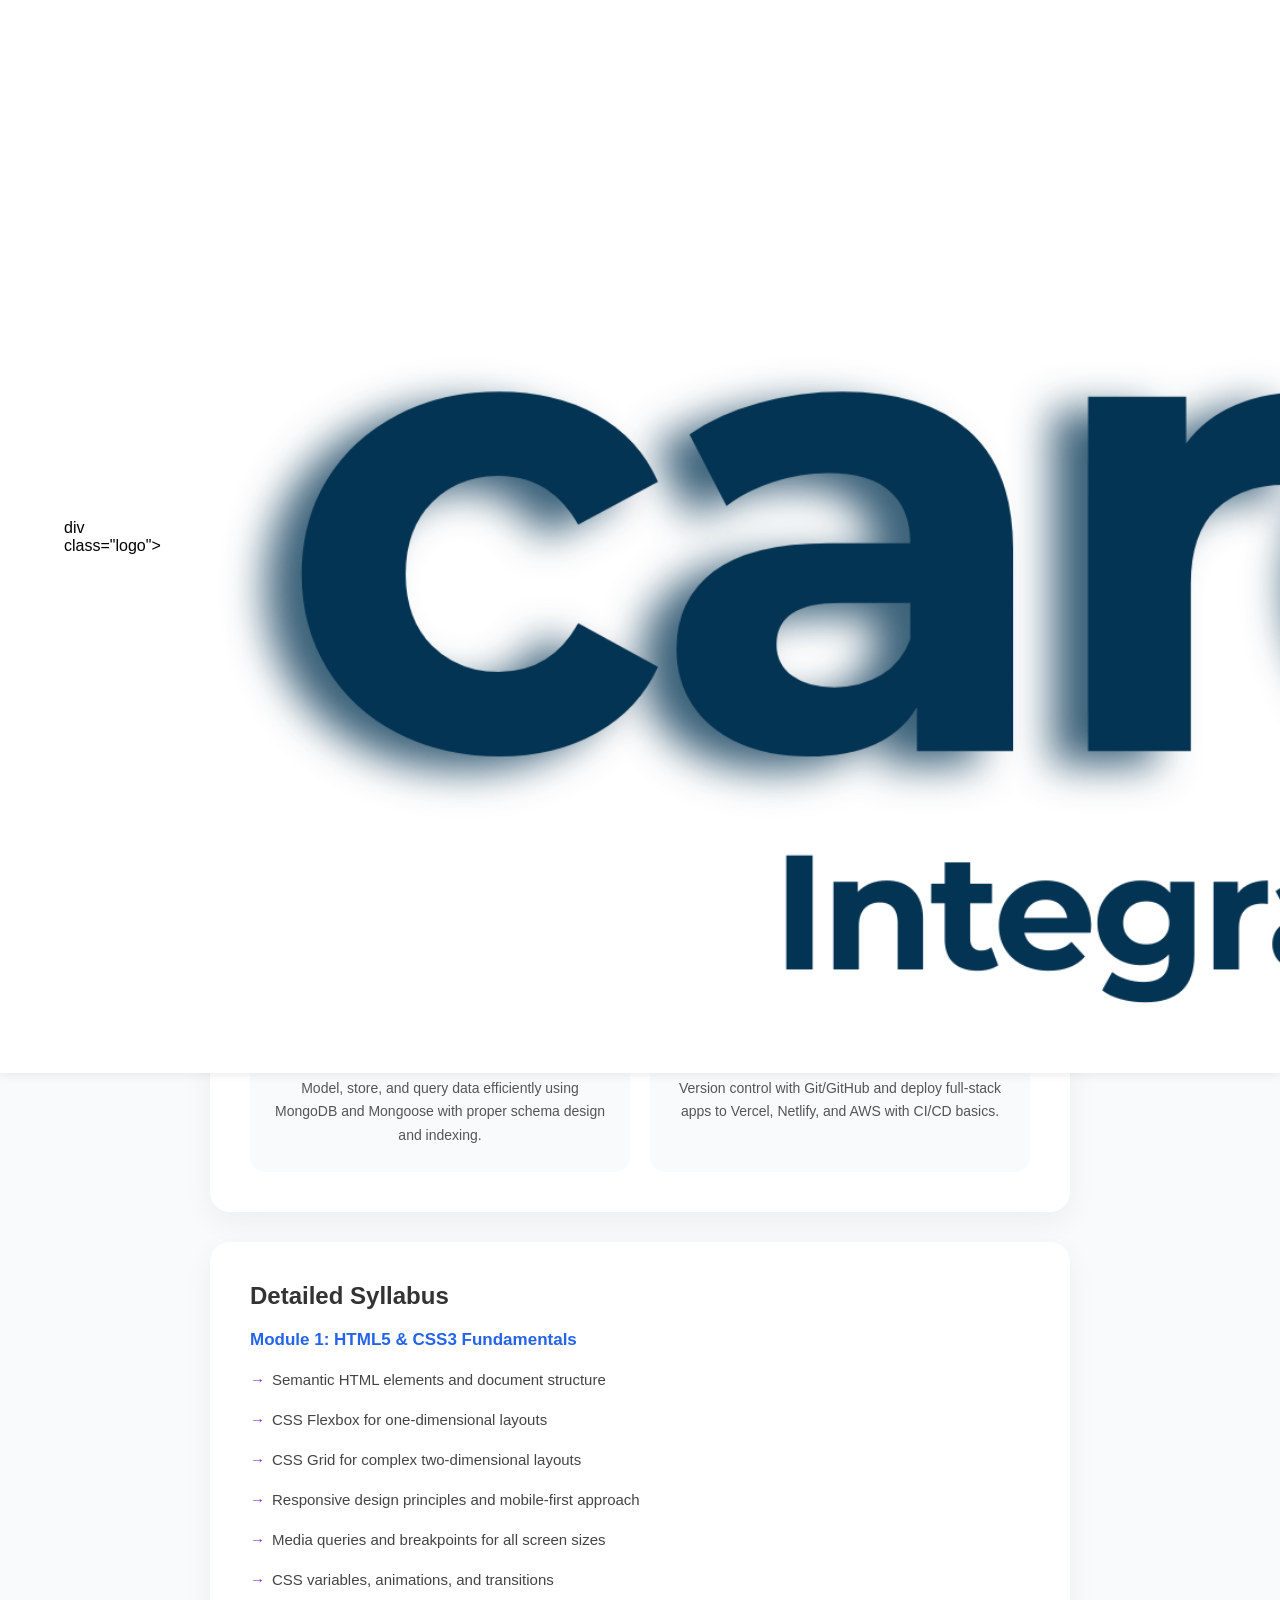
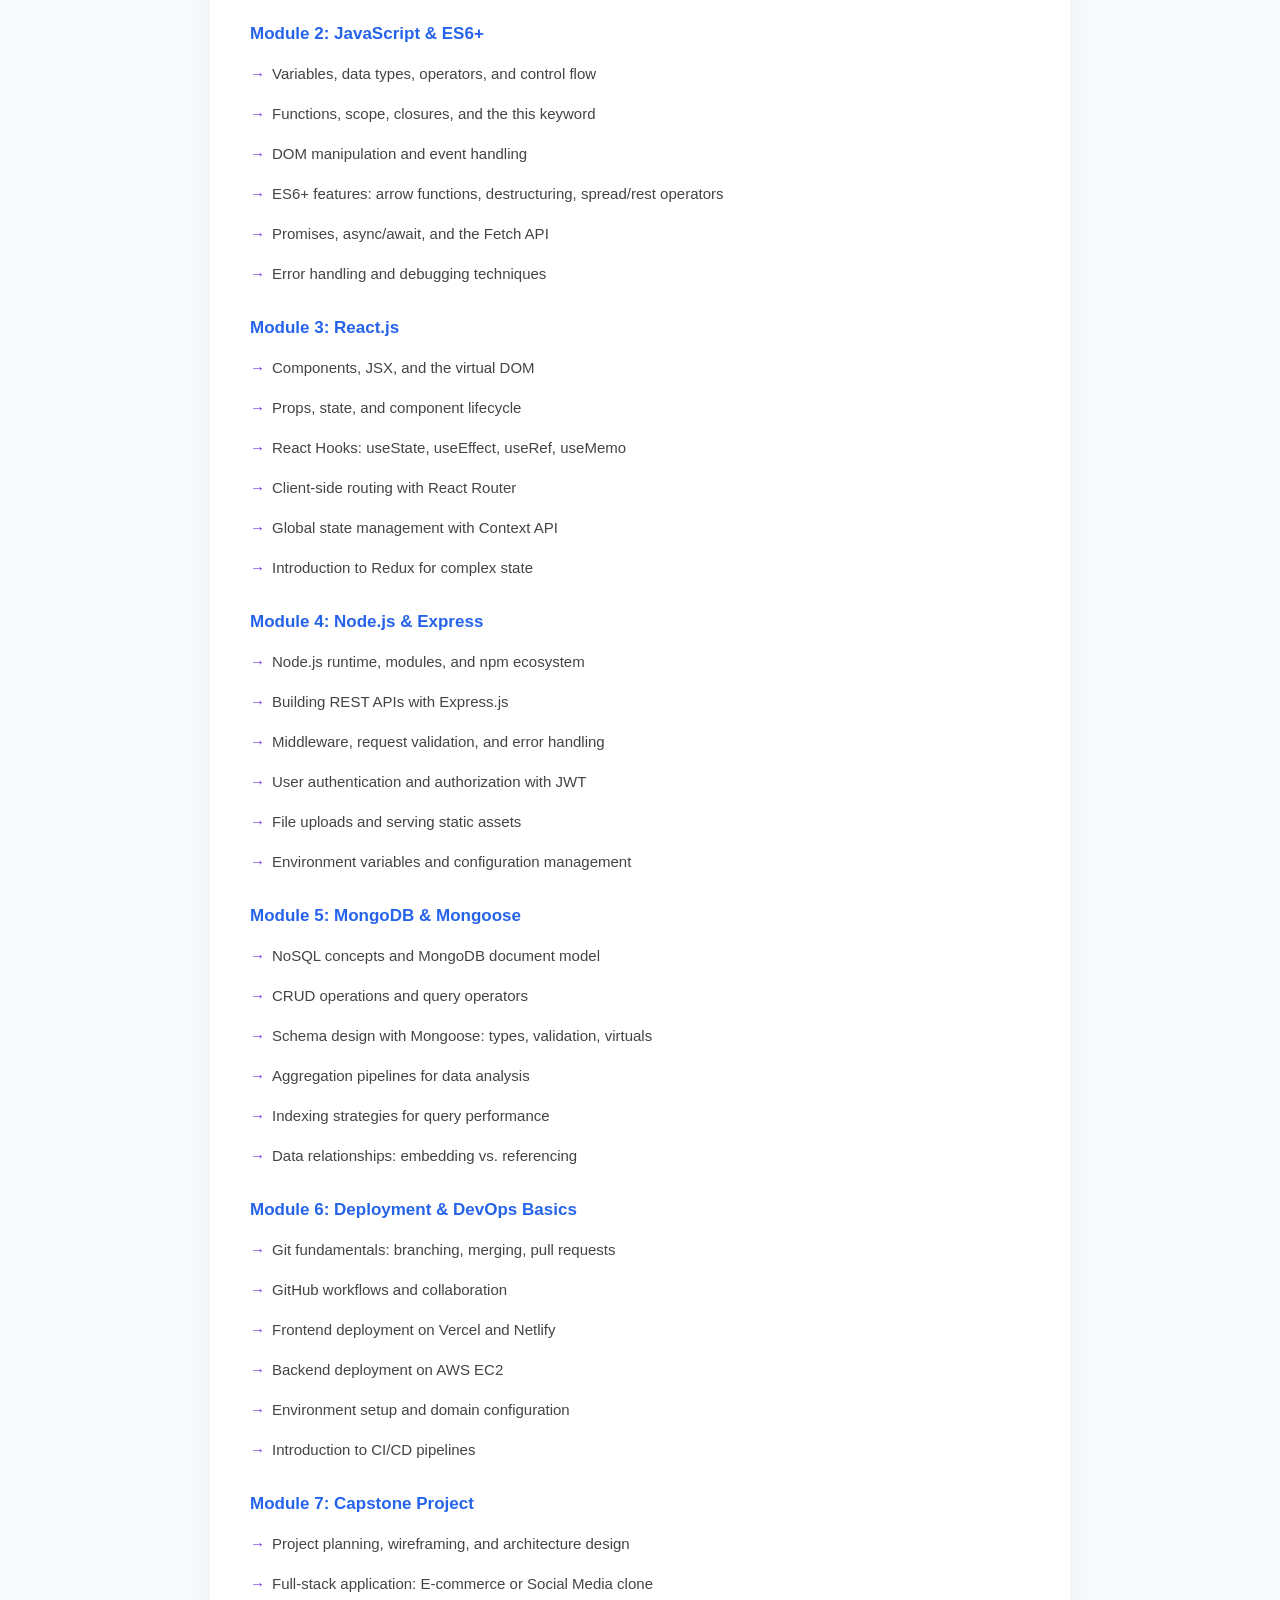
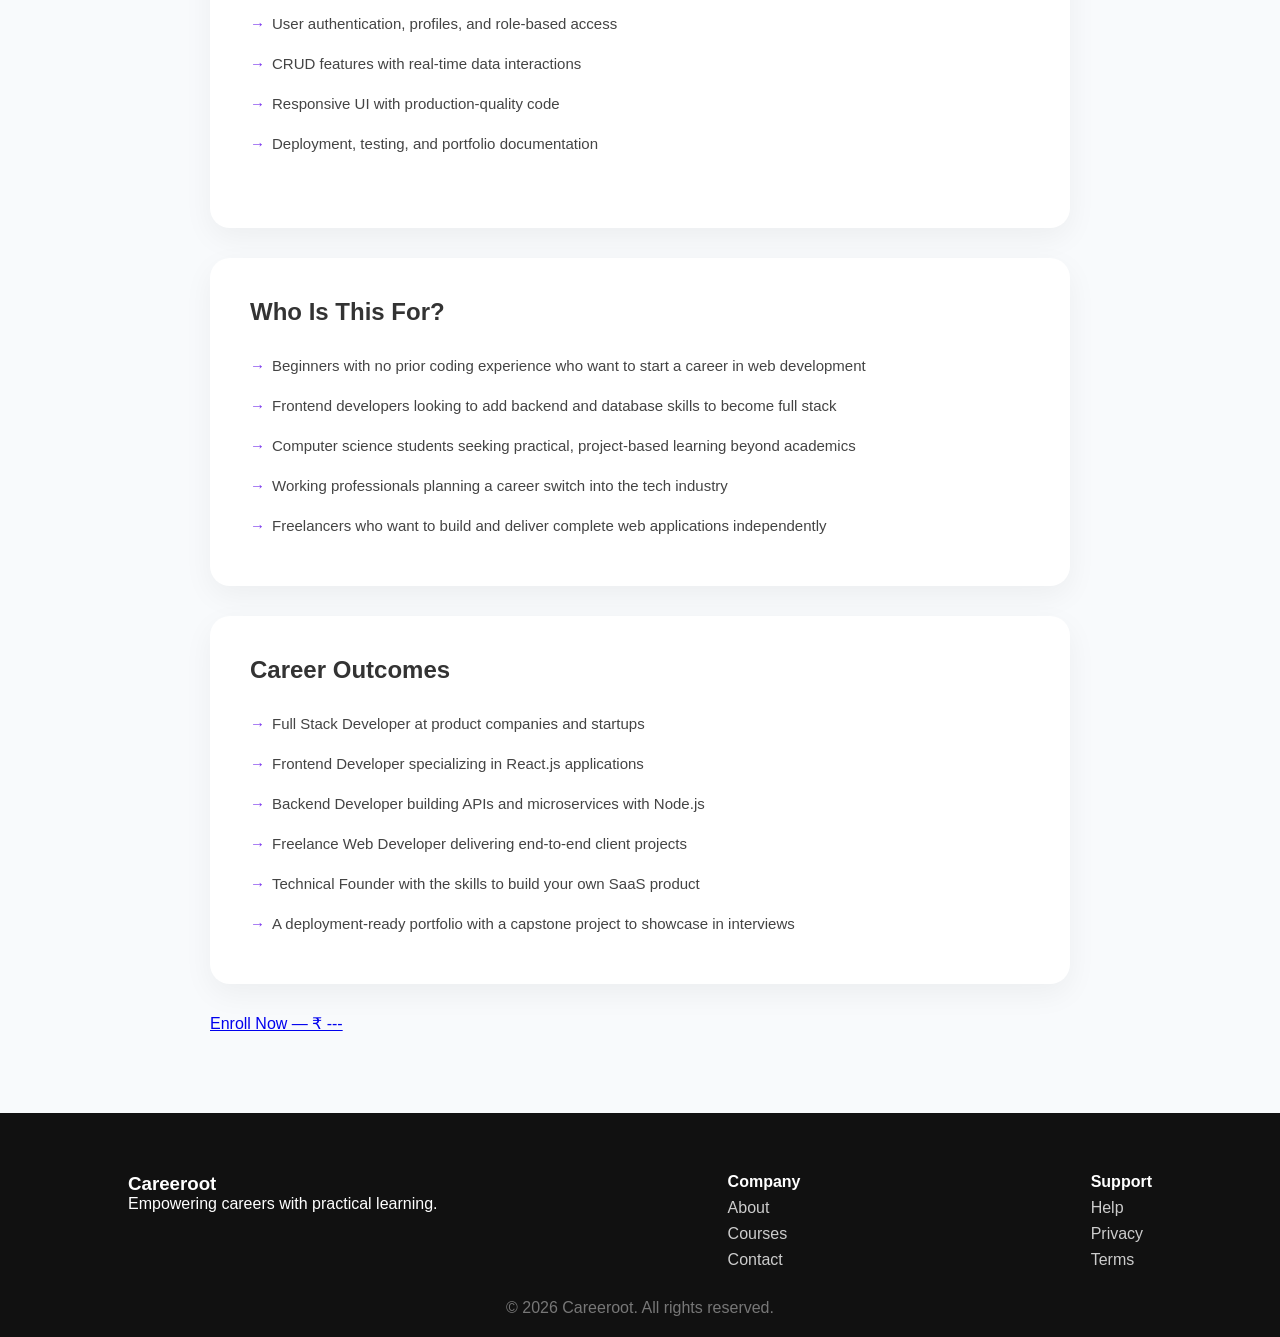
<file: course-webdev.html>
<!DOCTYPE html>
<html lang="en">
<head>
<meta charset="UTF-8">
<meta name="viewport" content="width=device-width, initial-scale=1.0">
<title>Full Stack Web Development - Careeroot</title>
<link rel="stylesheet" href="style.css">
</head>

<body>

<!-- HEADER -->
<header class="header">
  div class="logo">
  <img src="Logo/IMG_7781.png" alt="Careeroot Logo">
</div>
  <button class="hamburger" aria-label="Toggle navigation" aria-expanded="false" aria-controls="main-nav">
    <span class="bar"></span>
    <span class="bar"></span>
    <span class="bar"></span>
  </button>

  <nav id="main-nav" class="nav">
    <ul>
      <li><a href="index.html">Home</a></li>
      <li><a href="courses.html">Courses</a></li>
      <li><a href="blog.html">Blogs</a></li>
      <li><a href="index.html#about">About</a></li>
      <li><a href="index.html#contact">Contact</a></li>
    </ul>
  </nav>
</header>

<!-- COURSE DETAIL PAGE -->
<section class="course-detail-page">
  <div class="course-detail-container">

    <!-- HERO / HEADER -->
    <div class="course-detail-header">
      <div>
        <span class="course-detail-badge">Development</span>
        <h1>Full Stack Web Development</h1>
        <p>Master frontend and backend technologies to build complete, production-ready web applications from scratch.</p>
      </div>
      <div class="course-detail-price">
        <span class="price-label">Course Fee</span>
        <span class="price-amount">&#8377; ---</span>
      </div>
    </div>

    <!-- COURSE OVERVIEW -->
    <div class="course-detail-section">
      <h2>Course Overview</h2>
      <p>This comprehensive Full Stack Web Development program takes you from zero to deployment-ready developer. You will learn to build modern, responsive user interfaces with React.js, create robust server-side APIs with Node.js and Express, manage data with MongoDB, and deploy your applications to the cloud. The curriculum is project-driven — every module includes hands-on assignments, and the program culminates in a capstone project that serves as a portfolio piece for job applications. Whether you are a complete beginner or a developer looking to go full stack, this course gives you the skills employers are actively hiring for.</p>
    </div>

    <!-- WHAT YOU'LL LEARN -->
    <div class="course-detail-section">
      <h2>What You'll Learn</h2>
      <div class="course-detail-grid">
        <div class="course-detail-card">
          <h3>Frontend Development</h3>
          <p>Build responsive, interactive user interfaces using HTML5, CSS3, and React.js with modern component-based architecture.</p>
        </div>
        <div class="course-detail-card">
          <h3>Backend APIs</h3>
          <p>Design and develop RESTful APIs using Node.js and Express with authentication, validation, and error handling.</p>
        </div>
        <div class="course-detail-card">
          <h3>Database Design</h3>
          <p>Model, store, and query data efficiently using MongoDB and Mongoose with proper schema design and indexing.</p>
        </div>
        <div class="course-detail-card">
          <h3>Deployment &amp; Git</h3>
          <p>Version control with Git/GitHub and deploy full-stack apps to Vercel, Netlify, and AWS with CI/CD basics.</p>
        </div>
      </div>
    </div>

    <!-- DETAILED SYLLABUS -->
    <div class="course-detail-section">
      <h2>Detailed Syllabus</h2>

      <div class="course-detail-module">
        <h3>Module 1: HTML5 &amp; CSS3 Fundamentals</h3>
        <ul class="course-detail-list">
          <li>Semantic HTML elements and document structure</li>
          <li>CSS Flexbox for one-dimensional layouts</li>
          <li>CSS Grid for complex two-dimensional layouts</li>
          <li>Responsive design principles and mobile-first approach</li>
          <li>Media queries and breakpoints for all screen sizes</li>
          <li>CSS variables, animations, and transitions</li>
        </ul>
      </div>

      <div class="course-detail-module">
        <h3>Module 2: JavaScript &amp; ES6+</h3>
        <ul class="course-detail-list">
          <li>Variables, data types, operators, and control flow</li>
          <li>Functions, scope, closures, and the <code>this</code> keyword</li>
          <li>DOM manipulation and event handling</li>
          <li>ES6+ features: arrow functions, destructuring, spread/rest operators</li>
          <li>Promises, async/await, and the Fetch API</li>
          <li>Error handling and debugging techniques</li>
        </ul>
      </div>

      <div class="course-detail-module">
        <h3>Module 3: React.js</h3>
        <ul class="course-detail-list">
          <li>Components, JSX, and the virtual DOM</li>
          <li>Props, state, and component lifecycle</li>
          <li>React Hooks: useState, useEffect, useRef, useMemo</li>
          <li>Client-side routing with React Router</li>
          <li>Global state management with Context API</li>
          <li>Introduction to Redux for complex state</li>
        </ul>
      </div>

      <div class="course-detail-module">
        <h3>Module 4: Node.js &amp; Express</h3>
        <ul class="course-detail-list">
          <li>Node.js runtime, modules, and npm ecosystem</li>
          <li>Building REST APIs with Express.js</li>
          <li>Middleware, request validation, and error handling</li>
          <li>User authentication and authorization with JWT</li>
          <li>File uploads and serving static assets</li>
          <li>Environment variables and configuration management</li>
        </ul>
      </div>

      <div class="course-detail-module">
        <h3>Module 5: MongoDB &amp; Mongoose</h3>
        <ul class="course-detail-list">
          <li>NoSQL concepts and MongoDB document model</li>
          <li>CRUD operations and query operators</li>
          <li>Schema design with Mongoose: types, validation, virtuals</li>
          <li>Aggregation pipelines for data analysis</li>
          <li>Indexing strategies for query performance</li>
          <li>Data relationships: embedding vs. referencing</li>
        </ul>
      </div>

      <div class="course-detail-module">
        <h3>Module 6: Deployment &amp; DevOps Basics</h3>
        <ul class="course-detail-list">
          <li>Git fundamentals: branching, merging, pull requests</li>
          <li>GitHub workflows and collaboration</li>
          <li>Frontend deployment on Vercel and Netlify</li>
          <li>Backend deployment on AWS EC2</li>
          <li>Environment setup and domain configuration</li>
          <li>Introduction to CI/CD pipelines</li>
        </ul>
      </div>

      <div class="course-detail-module">
        <h3>Module 7: Capstone Project</h3>
        <ul class="course-detail-list">
          <li>Project planning, wireframing, and architecture design</li>
          <li>Full-stack application: E-commerce or Social Media clone</li>
          <li>User authentication, profiles, and role-based access</li>
          <li>CRUD features with real-time data interactions</li>
          <li>Responsive UI with production-quality code</li>
          <li>Deployment, testing, and portfolio documentation</li>
        </ul>
      </div>
    </div>

    <!-- WHO IS THIS FOR -->
    <div class="course-detail-section">
      <h2>Who Is This For?</h2>
      <ul class="course-detail-list">
        <li>Beginners with no prior coding experience who want to start a career in web development</li>
        <li>Frontend developers looking to add backend and database skills to become full stack</li>
        <li>Computer science students seeking practical, project-based learning beyond academics</li>
        <li>Working professionals planning a career switch into the tech industry</li>
        <li>Freelancers who want to build and deliver complete web applications independently</li>
      </ul>
    </div>

    <!-- CAREER OUTCOMES -->
    <div class="course-detail-section">
      <h2>Career Outcomes</h2>
      <ul class="course-detail-list">
        <li>Full Stack Developer at product companies and startups</li>
        <li>Frontend Developer specializing in React.js applications</li>
        <li>Backend Developer building APIs and microservices with Node.js</li>
        <li>Freelance Web Developer delivering end-to-end client projects</li>
        <li>Technical Founder with the skills to build your own SaaS product</li>
        <li>A deployment-ready portfolio with a capstone project to showcase in interviews</li>
      </ul>
    </div>

    <!-- CTA -->
    <a href="#" class="course-detail-cta">Enroll Now — &#8377; ---</a>

  </div>
</section>

<!-- FOOTER -->
<footer>
  <div class="footer-container">

    <div>
      <h3>Careeroot</h3>
      <p>Empowering careers with practical learning.</p>
    </div>

    <div>
      <h4>Company</h4>
      <a href="#">About</a>
      <a href="#">Courses</a>
      <a href="#">Contact</a>
    </div>

    <div>
      <h4>Support</h4>
      <a href="#">Help</a>
      <a href="#">Privacy</a>
      <a href="#">Terms</a>
    </div>

  </div>

  <p class="copy">&copy; 2026 Careeroot. All rights reserved.</p>

</footer>

<script src="js/hammenu.js"></script>

</body>
</html>
</file>
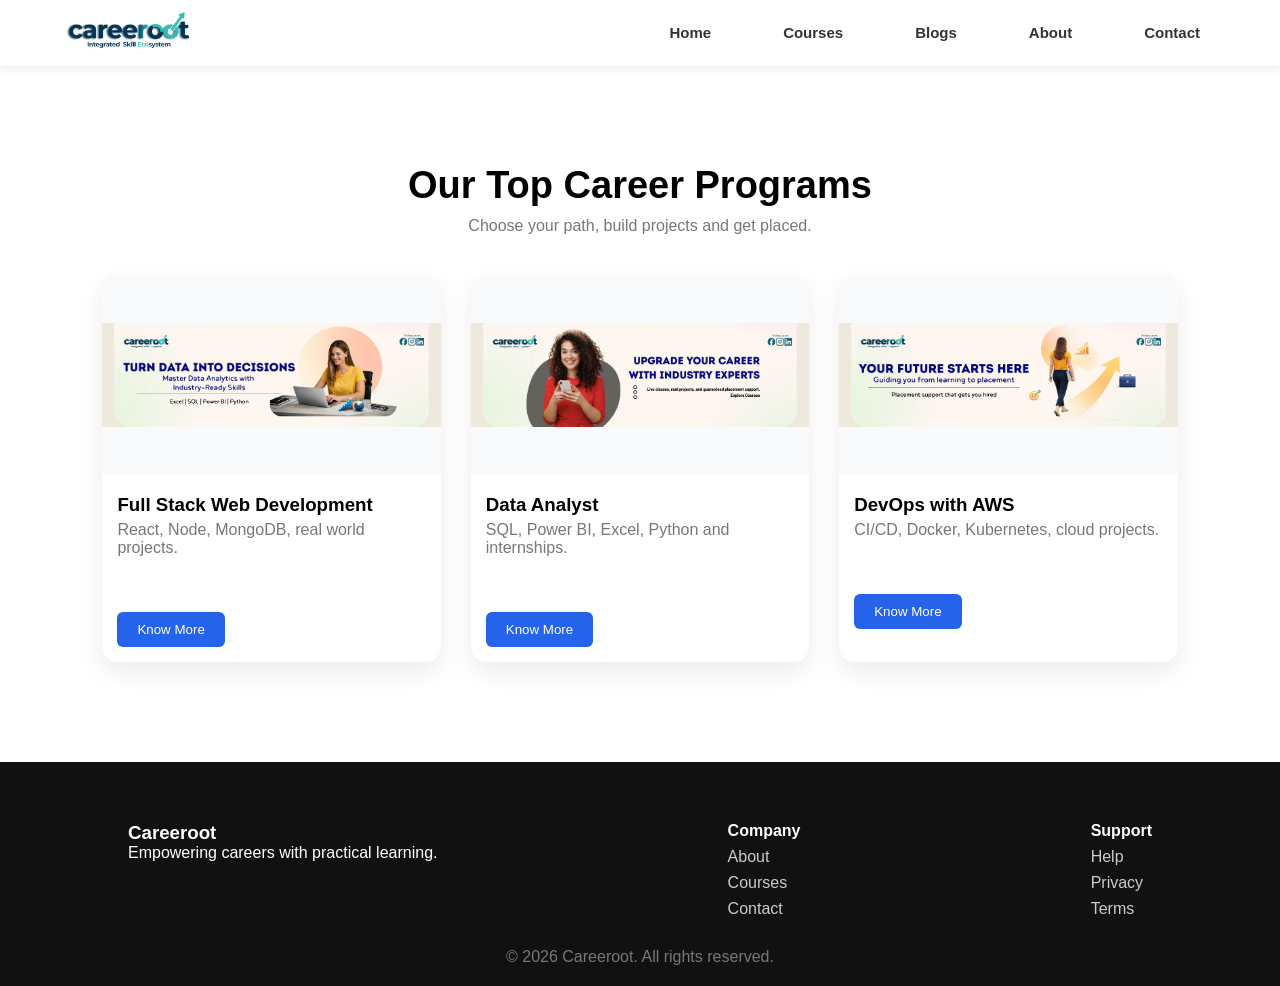
<file: courses.html>
<!DOCTYPE html>
<html lang="en">
<head>
<meta charset="UTF-8">
<meta name="viewport" content="width=device-width, initial-scale=1.0">
<title>Careeroot Courses</title>
<link rel="stylesheet" href="style.css">
</head>

<body>

<!-- HEADER -->
<header class="header">
  <div class="logo">
    <img src="Logo/IMG_7781.png" alt="Careeroot Logo">
  </div>
  <!-- Hamburger menu toggle (mobile) -->
  <button class="hamburger" aria-label="Toggle navigation" aria-expanded="false" aria-controls="main-nav">
    <span class="bar"></span>
    <span class="bar"></span>
    <span class="bar"></span>
  </button>

  <nav id="main-nav" class="nav">
    <ul>
      <li><a href="index.html">Home</a></li>
      <li><a href="courses.html">Courses</a></li>
      <li><a href="blog.html">Blogs</a></li>
      <li><a href="index.html#about">About</a></li>
      <li><a href="index.html#contact">Contact</a></li>
    </ul>
  </nav>
</header>

<!-- COURSES SECTION -->
<section class="courses-page">

  <h1>Our Top Career Programs</h1>
  <p>Choose your path, build projects and get placed.</p>

  <div class="courses-grid">

    <!-- Course 1: Full Stack Web Development -->
    <div class="course-card">
      <img src="images/poster1.png" alt="Full Stack Web Development">
      <h3>Full Stack Web Development</h3>
      <p>React, Node, MongoDB, real world projects.</p>
      <button onclick="openModal('modal-webdev')">Know More</button>
    </div>

    <!-- Course 2: Data Analyst -->
    <div class="course-card">
      <img src="images/poster2.png" alt="Data Analyst">
      <h3>Data Analyst</h3>
      <p>SQL, Power BI, Excel, Python and internships.</p>
      <button onclick="openModal('modal-data')">Know More</button>
    </div>

    <!-- Course 3: DevOps with AWS -->
    <div class="course-card">
      <img src="images/poster3.png" alt="DevOps with AWS">
      <h3>DevOps with AWS</h3>
      <p>CI/CD, Docker, Kubernetes, cloud projects.</p>
      <button onclick="openModal('modal-devops')">Know More</button>

    <!-- Course 4: Power Platform 
    <div class="course-card">
      <img src="images/poster4.jpg" alt="Power Platform">
      <h3>Power Platform</h3>
      <p>PowerApps, Power Automate, SharePoint, AI Builder.</p>
      <button onclick="openModal('modal-power')">Know More</button>
    </div>
  -->
  </div>

</section>


<!-- ============================================================
     COURSE MODALS
     Each modal shows: course image, syllabus, price, and a
     "Buy Now" link that navigates to the full course detail page.
     ============================================================ -->

<!-- MODAL: Full Stack Web Development -->
<div class="modal-overlay" id="modal-webdev">
  <div class="modal-card">
    <button class="modal-close" onclick="closeModal('modal-webdev')">&times;</button>
    <img src="images/poster1.png" alt="Full Stack Web Development">
    <div class="modal-body">
      <h2>Full Stack Web Development</h2>
      <p class="modal-tagline">Build production-ready apps with React, Node.js, and MongoDB.</p>

      <h3>Course Syllabus</h3>
      <ul class="modal-syllabus">
        <li>HTML5, CSS3, Flexbox, Grid & Responsive Design</li>
        <li>JavaScript ES6+, DOM, Async/Await & Fetch API</li>
        <li>React.js — Components, Hooks, Router & Redux</li>
        <li>Node.js & Express — REST APIs, JWT Auth, Middleware</li>
        <li>MongoDB & Mongoose — Schema Design, CRUD, Aggregation</li>
        <li>Git, GitHub, Deployment (Vercel, AWS EC2)</li>
        <li>Capstone: Full-Stack E-Commerce / Social App</li>
      </ul>

      <div class="modal-price-row">
        <span class="modal-price">&#8377; ---</span>
        <a href="course-webdev.html" class="modal-buy-btn">View Full Details &rarr;</a>
      </div>
    </div>
  </div>
</div>

<!-- MODAL: Data Analyst -->
<div class="modal-overlay" id="modal-data">
  <div class="modal-card">
    <button class="modal-close" onclick="closeModal('modal-data')">&times;</button>
    <img src="images/poster2.png" alt="Data Analyst">
    <div class="modal-body">
      <h2>Data Analyst</h2>
      <p class="modal-tagline">Master SQL, Python, Power BI and land your first analytics role.</p>

      <h3>Course Syllabus</h3>
      <ul class="modal-syllabus">
        <li>Excel — Pivot Tables, VLOOKUP/XLOOKUP, Data Cleaning</li>
        <li>SQL — JOINs, Subqueries, Window Functions, CTEs</li>
        <li>Python — Pandas, NumPy, Matplotlib, Seaborn</li>
        <li>Power BI — DAX, Data Modeling, Interactive Dashboards</li>
        <li>Statistics — Hypothesis Testing, Correlation, Regression</li>
        <li>Projects: Sales Dashboard, Customer Segmentation, HR Analytics</li>
        <li>Interview Prep — SQL Challenges, Case Studies, Portfolio</li>
      </ul>

      <div class="modal-price-row">
        <span class="modal-price">&#8377; ---</span>
        <a href="course-data.html" class="modal-buy-btn">View Full Details &rarr;</a>
      </div>
    </div>
  </div>
</div>

<!-- MODAL: DevOps with AWS -->
<div class="modal-overlay" id="modal-devops">
  <div class="modal-card">
    <button class="modal-close" onclick="closeModal('modal-devops')">&times;</button>
    <img src="images/poster3.png" alt="DevOps with AWS">
    <div class="modal-body">
      <h2>DevOps with AWS</h2>
      <p class="modal-tagline">Automate infrastructure with Docker, Kubernetes, and CI/CD on AWS.</p>

      <h3>Course Syllabus</h3>
      <ul class="modal-syllabus">
        <li>Linux & Shell Scripting — File System, Bash, Cron Jobs</li>
        <li>Git — Branching, Merging, PR Workflows</li>
        <li>Docker — Dockerfiles, Compose, Multi-stage Builds</li>
        <li>Kubernetes — Pods, Services, Deployments, Helm Charts</li>
        <li>AWS — EC2, S3, IAM, RDS, VPC, Lambda, CloudFormation</li>
        <li>CI/CD — Jenkins, GitHub Actions, ArgoCD, SonarQube</li>
        <li>Monitoring — Prometheus, Grafana, ELK Stack</li>
        <li>Capstone: End-to-end Build → Test → Deploy → Monitor</li>
      </ul>

      <div class="modal-price-row">
        <span class="modal-price">&#8377; ---</span>
        <a href="course-devops.html" class="modal-buy-btn">View Full Details &rarr;</a>
      </div>
    </div>
  </div>
</div>

<!-- MODAL: Power Platform 
<div class="modal-overlay" id="modal-power">
  <div class="modal-card">
    <button class="modal-close" onclick="closeModal('modal-power')">&times;</button>
    <img src="images/poster4.jpg" alt="Power Platform">
    <div class="modal-body">
      <h2>Power Platform</h2>
      <p class="modal-tagline">Build business apps with PowerApps, Power Automate, and AI Builder.</p>

      <h3>Course Syllabus</h3>
      <ul class="modal-syllabus">
        <li>Power Platform Overview — Ecosystem, Licensing, Dataverse</li>
        <li>PowerApps Canvas — Screens, Controls, Formulas, Variables</li>
        <li>PowerApps Model-Driven — Tables, Views, Business Rules</li>
        <li>Power Automate — Cloud Flows, Triggers, Approvals, Connectors</li>
        <li>Power BI Integration — Reports, Embedding in Apps</li>
        <li>SharePoint — Lists, Libraries, Custom Forms</li>
        <li>AI Builder & Copilot — Form Processing, Text Classification</li>
        <li>Capstone: Business Process Automation App</li>
      </ul>

      <div class="modal-price-row">
        <span class="modal-price">&#8377; ---</span>
        <a href="course-power.html" class="modal-buy-btn">View Full Details &rarr;</a>
      </div>
    </div>
  </div>
</div>
-->

<!-- FOOTER -->
<footer>
  <div class="footer-container">

    <div>
      <h3>Careeroot</h3>
      <p>Empowering careers with practical learning.</p>
    </div>

    <div>
      <h4>Company</h4>
      <a href="#">About</a>
      <a href="#">Courses</a>
      <a href="#">Contact</a>
    </div>

    <div>
      <h4>Support</h4>
      <a href="#">Help</a>
      <a href="#">Privacy</a>
      <a href="#">Terms</a>
    </div>

  </div>

  <p class="copy">&copy; 2026 Careeroot. All rights reserved.</p>

</footer>

<!-- Scripts -->
<script src="js/hammenu.js"></script>

<script>
/* ============================================================
   MODAL OPEN / CLOSE
   Opens the course popup when "Know More" is clicked.
   Closes on ✕ button or clicking outside the modal card.
   ============================================================ */

function openModal(id) {
  var overlay = document.getElementById(id);
  if (overlay) {
    overlay.classList.add("active");
    document.body.style.overflow = "hidden";  // prevent background scroll
  }
}

function closeModal(id) {
  var overlay = document.getElementById(id);
  if (overlay) {
    overlay.classList.remove("active");
    document.body.style.overflow = "";         // restore scrolling
  }
}

// Close modal when clicking outside the card (on the dark overlay)
document.querySelectorAll(".modal-overlay").forEach(function (overlay) {
  overlay.addEventListener("click", function (e) {
    if (e.target === overlay) {
      closeModal(overlay.id);
    }
  });
});

// Close modal on Escape key
document.addEventListener("keydown", function (e) {
  if (e.key === "Escape") {
    document.querySelectorAll(".modal-overlay.active").forEach(function (overlay) {
      closeModal(overlay.id);
    });
  }
});
</script>

</body>
</html>
</file>
<file: style.css>
/* ============================================================
   CAREEROOT — Main Stylesheet

   Table of Contents:
   1. Reset & Base
   2. Color Variables
   3. Header & Navigation
   4. Hamburger Menu (Mobile)
   5. Hero Section (Image Slider)
   6. Courses Insight (Homepage Cards)
   7. Premium Features
   8. About Section
   9. Founders Section
   10. Blog Section
   11. Contact Section
   12. Footer
   13. Courses Page
   14. Blog Page
   15. Shared Components (Buttons)
   16. Responsive Breakpoints
   ============================================================ */


/* ================= 1. RESET & BASE ================= */

* {
  margin: 0;
  padding: 0;
  box-sizing: border-box;
  font-family: Arial, sans-serif;
}

/* Push page content below the fixed header (~60px tall) */
body {
  padding-top: 64px;
}


/* ================= 2. COLOR VARIABLES =================
   Centralised palette so every section stays consistent.
   Usage: var(--primary), var(--primary-dark), etc.            */

:root {
  /* Primary blue */
  --primary: #2563eb;
  --primary-dark: #1d4ed8;

  /* Accent purple (gradients, highlights) */
  --accent: #7c3aed;

  /* Neutral text */
  --text-dark: #333;
  --text-muted: #555;
  --text-light: #777;

  /* Backgrounds */
  --bg-light: #f8fafc;
  --bg-white: #ffffff;
  --bg-dark: #0f172a;
  --bg-dark-alt: #1e293b;

  /* Accent for contact info labels */
  --info-accent: #38bdf8;

  /* Shadows */
  --shadow-sm: 0 2px 10px rgba(0, 0, 0, 0.08);
  --shadow-md: 0 10px 30px rgba(0, 0, 0, 0.05);
  --shadow-lg: 0 15px 40px rgba(0, 0, 0, 0.1);
  --shadow-xl: 0 20px 40px rgba(0, 0, 0, 0.4);

  /* Shared radii */
  --radius-sm: 6px;
  --radius-md: 8px;
  --radius-lg: 15px;
  --radius-xl: 20px;
}


/* ================= 3. HEADER & NAVIGATION ================= */

/* Fixed top bar — always visible while scrolling */
.header {
  position: fixed;
  width: 100%;
  top: 0;
  display: flex;
  justify-content: space-between;
  align-items: center;
  padding: 10px 5%;
  background: var(--bg-white);
  box-shadow: var(--shadow-sm);
  z-index: 1000;
}

/* Prevent any direct child <img> in header from overflowing */
.header img {
  width: auto;
  height: auto;
  object-fit: scale-down;
}

/* Logo wrapper — text or image */
.logo {
  font-size: 24px;
  font-weight: bold;
}

/* Constrain logo image to a sensible height */
.logo img {
  height: 40px;
  width: auto;
}

/* Horizontal nav links */
nav ul {
  display: flex;
  gap: 40px;
  list-style: none;
}

nav a {
  text-decoration: none;
  color: var(--text-dark);
  font-weight: 600;
  font-size: 15px;
  padding: 8px 16px;
  border-radius: var(--radius-sm);
  transition: 0.3s;
}

nav a:hover {
  background: var(--bg-white);
  color: var(--primary);
  box-shadow: 0 4px 12px rgba(0, 0, 0, 0.15);
}


/* ================= 4. HAMBURGER MENU (Mobile) ================= */

/* Hidden on desktop; toggled via js/hammenu.js */
.hamburger {
  display: none;
  background: none;
  border: 0;
  cursor: pointer;
  padding: 8px;
}

.hamburger .bar {
  display: block;
  width: 24px;
  height: 2px;
  background: var(--text-dark);
  margin: 5px 0;
  transition: transform 0.25s ease, opacity 0.25s ease;
}


/* ================= 5. HERO SECTION (Image Slider) =================
   Background images are set by js/slider.js.
   - `contain` keeps the full poster visible without stretching/cropping.
   - A subtle background colour fills any letterbox space.            */

.hero {
  height: 70vh;
  min-height: 400px;
  display: flex;
  align-items: center;
  justify-content: center;
  text-align: center;
  color: #000;
  padding: 0 10%;

  /* Show full image — no cropping, no stretching */
  background-size: contain;
  background-position: center;
  background-repeat: no-repeat;

  /* Fills any space not covered by the image */
  background-color: var(--bg-light);

  /* Smooth cross-fade driven by slider.js */
  transition: background-image 0.6s ease, opacity 0.4s ease;
}

/* Slider fade-out class (applied/removed by JS) */
.fade {
  opacity: 0.6;
}

/* Hero overlay text (currently commented out in HTML) */
.hero-content h1 {
  font-size: 48px;
  margin-bottom: 20px;
}

.hero-content p {
  font-size: 18px;
  margin-bottom: 20px;
}


/* ================= 6. COURSES INSIGHT (Homepage) =================
   Three large course cards on the homepage.                         */

.courses-insight {
  padding: 100px 8%;
  text-align: center;
  background: var(--bg-light);
}

.courses-insight h2 {
  font-size: 36px;
  margin-bottom: 10px;
}

.courses-insight p {
  color: var(--text-light);
  margin-bottom: 50px;
}

/* Auto-fit grid — wraps to 1-col on small screens */
.courses-insight-container {
  display: grid;
  grid-template-columns: repeat(auto-fit, minmax(300px, 1fr));
  gap: 40px;
}

/* Shared course card (used on homepage AND courses page) */
.course-card {
  background: var(--bg-white);
  border-radius: var(--radius-lg);
  overflow: hidden;
  box-shadow: 0 10px 25px rgba(0, 0, 0, 0.08);
  transition: 0.3s;
  text-align: left;
}

.course-card:hover {
  transform: translateY(-10px);
}

/* Card images — use `contain` so nothing gets cropped or stretched */
.course-card img {
  width: 100%;
  height: 200px;
  object-fit: contain;
  background: var(--bg-light);
}

.course-card h3 {
  margin: 15px 15px 5px;
}

.course-card p {
  padding: 0 15px;
  color: var(--text-muted);
}

/* "View Course" button inside course cards */
.course-btn {
  display: inline-block;
  margin: 15px;
  padding: 10px 20px;
  background: var(--primary);
  color: #fff;
  border-radius: var(--radius-sm);
  text-decoration: none;
  transition: 0.3s;
}

.course-btn:hover {
  background: var(--primary-dark);
}


/* ================= 7. PREMIUM FEATURES =================
   2×2 grid showcasing Live Classes, Experts, Projects, Placement. */

.premium {
  padding: 100px 10%;
  background: linear-gradient(135deg, #eef2ff, #f8fafc);
  position: relative;
  overflow: hidden;
}
.premium::before {
  content: "";
  position: absolute;
  width: 500px;
  height: 500px;
  background: radial-gradient(circle, rgba(124, 58, 237, 0.25), transparent 70%);
  top: -150px;
  left: -150px;
  filter: blur(100px);
}

.premium::after {
  content: "";
  position: absolute;
  width: 500px;
  height: 500px;
  background: radial-gradient(circle, rgba(37, 99, 235, 0.25), transparent 70%);
  bottom: -150px;
  right: -150px;
  filter: blur(100px);
}

.premium h2 {
  font-size: 36px;
  margin-bottom: 60px;
}

.premium-container {
  display: grid;
  grid-template-columns: repeat(2, 1fr);
  gap: 60px;
}

.premium-card {
  text-align: left;
}

/* Premium card images — `contain` prevents cropping of icons/illustrations */
.premium-card img {
  width: 100%;
  height: 220px;
  object-fit: contain;
  border-radius: var(--radius-sm);
  margin-bottom: 15px;
  background: var(--bg-light);
}

.premium-card h3 {
  margin-bottom: 10px;
}

.premium-card p {
  color: var(--text-muted);
}


/* ================= 8. ABOUT SECTION =================
   Split layout: left text + right stat cards.         */

.about {
  padding: 100px 8%;
  background: linear-gradient(-45deg, #2563eb, #7c3aed, #1d4ed8, #9333ea);
  background-size: 400% 400%;
  animation: gradientMove 10s ease infinite;
  color: #fff;
}

@keyframes gradientMove {
  0% { background-position: 0% 50%; }
  50% { background-position: 100% 50%; }
  100% { background-position: 0% 50%; }
}

.about-container {
  display: grid;
  grid-template-columns: 1.2fr 1fr;
  gap: 60px;
  align-items: center;
}

/* Gradient heading text */
.about-text h2 {
  font-size: 36px;
  margin-bottom: 20px;
  background: linear-gradient(90deg, #1e3a8a, #6d28d9); /* darker shades */
  -webkit-background-clip: text;
  -webkit-text-fill-color: blanchedalmond;
  font-weight: 700;
}

.about-text p {
  color: #e2e8f0;
}

/* 2×2 stats grid */
.about-stats {
  display: grid;
  grid-template-columns: repeat(2, 1fr);
  gap: 20px;
}

/* Glass-morphism stat cards */
.stat-card {
  background: rgba(255, 255, 255, 0.6);
  backdrop-filter: blur(15px);
  border-radius: 16px;
  padding: 30px;
  text-align: center;
  box-shadow: var(--shadow-md);
  transition: 0.3s;
}

.stat-card:hover {
  transform: translateY(-8px);
  box-shadow: var(--shadow-lg);
}

.stat-card h3 {
  font-size: 28px;
  color: var(--primary);
  margin-bottom: 8px;
}

.stat-card p {
  color: var(--text-muted);
  font-size: 14px;
}


/* ================= 10. BLOG SECTION =================
   Three blog preview cards + "View All" link.          */

.blogs {
  padding: 100px 8%;
  background: var(--bg-light);
}

.blogs-container {
  max-width: 1200px;
  margin: auto;
}

.blogs-heading {
  text-align: center;
  margin-bottom: 60px;
}

.blogs-heading h2 {
  font-size: 36px;
  margin-bottom: 15px;
  background: linear-gradient(90deg, var(--primary), var(--accent));
  -webkit-background-clip: text;
  -webkit-text-fill-color: transparent;
}

.blogs-heading p {
  color: var(--text-muted);
  max-width: 600px;
  margin: auto;
  line-height: 1.6;
}

/* Auto-fit grid */
.blogs-grid {
  display: grid;
  grid-template-columns: repeat(auto-fit, minmax(300px, 1fr));
  gap: 40px;
}

/* Blog card with lift-on-hover */
.blog-card {
  background: var(--bg-white);
  border-radius: var(--radius-xl);
  overflow: hidden;
  box-shadow: var(--shadow-md);
  transition: 0.3s;
}

.blog-card:hover {
  transform: translateY(-10px);
  box-shadow: var(--shadow-lg);
}

/* Blog thumbnail — cover is fine here (photos crop well) */
.blog-card img {
  width: 100%;
  height: 200px;
  object-fit: cover;
}

.blog-content {
  padding: 25px;
}

.blog-content h3 {
  font-size: 18px;
  margin-bottom: 12px;
}

.blog-content p {
  font-size: 14px;
  color: var(--text-muted);
  line-height: 1.6;
  margin-bottom: 15px;
}

.read-more {
  text-decoration: none;
  color: var(--primary);
  font-weight: 600;
  font-size: 14px;
}

.read-more:hover {
  text-decoration: underline;
}

/* "View All Articles" button wrapper */
.view-all {
  text-align: center;
  margin-top: 50px;
}

.view-btn {
  display: inline-block;
  padding: 12px 30px;
  background: var(--primary);
  color: #fff;
  border-radius: var(--radius-md);
  text-decoration: none;
  font-weight: 600;
  transition: 0.3s;
}

.view-btn:hover {
  background: var(--primary-dark);
}


/* ================= 11. CONTACT SECTION =================
   Dark gradient background with floating-label form.     */

.contact {
  padding: 100px 10%;
  background: linear-gradient(135deg, var(--bg-dark), var(--bg-dark-alt));
  color: #fff;
}

.contact-container {
  display: flex;
  justify-content: space-between;
  gap: 60px;
  flex-wrap: wrap;
}

/* Left column — text info */
.contact-info {
  flex: 1;
}

.contact-info h2 {
  font-size: 36px;
  margin-bottom: 20px;
}

.contact-info p {
  margin-bottom: 30px;
  color: #cbd5e1;
}

.info-box {
  margin-bottom: 20px;
}

.info-box h4 {
  font-size: 18px;
  color: var(--info-accent);
  margin-bottom: 5px;
}

/* Right column — glass-morphism form card */
.contact-form {
  flex: 1;
  background: rgba(255, 255, 255, 0.05);
  padding: 40px;
  border-radius: var(--radius-xl);
  backdrop-filter: blur(10px);
  box-shadow: var(--shadow-xl);
}

/* Floating-label input groups */
.input-group {
  position: relative;
  margin-bottom: 30px;
}

.input-group input,
.input-group textarea {
  width: 100%;
  padding: 14px;
  background: transparent;
  border: 1px solid #475569;
  border-radius: var(--radius-md);
  outline: none;
  color: #fff;
  font-size: 14px;
}

/* Label sits inside the input; floats up on focus/valid */
.input-group label {
  position: absolute;
  top: 50%;
  left: 14px;
  transform: translateY(-50%);
  color: #94a3b8;
  pointer-events: none;
  transition: 0.3s;
}

/* Textarea label starts near top since there's no vertical center */
.input-group textarea + label {
  top: 20px;
}

/* Floating state — label moves above the border */
.input-group input:focus + label,
.input-group input:valid + label,
.input-group textarea:focus + label,
.input-group textarea:valid + label {
  top: -10px;
  left: 10px;
  font-size: 12px;
  background: var(--bg-dark-alt);
  padding: 0 5px;
  color: var(--info-accent);
}

/* Submit button */
.contact-btn {
  width: 100%;
  padding: 14px;
  background: var(--primary);
  border: none;
  border-radius: var(--radius-md);
  color: #fff;
  font-size: 16px;
  font-weight: 600;
  cursor: pointer;
  transition: 0.3s;
}

.contact-btn:hover {
  background: var(--primary-dark);
  transform: translateY(-3px);
}


/* ================= 12. FOOTER ================= */

footer {
  background: #111;
  color: white;
  padding: 60px 10% 20px;
}

.footer-container {
  display: flex;
  justify-content: space-between;
  flex-wrap: wrap;
  gap: 40px;
}

footer a {
  display: block;
  color: #ccc;
  margin-top: 8px;
  text-decoration: none;
}

footer a:hover {
  color: var(--primary);
}

.copy {
  text-align: center;
  margin-top: 30px;
  color: var(--text-light);
}


/* ================= 13. COURSES PAGE =================
   Standalone course listing at courses.html.           */

.courses-page {
  padding: 100px 8%;
  text-align: center;
}

.courses-page h1 {
  font-size: 38px;
  margin-bottom: 10px;
}

.courses-page p {
  color: var(--text-light);
  margin-bottom: 40px;
}

/* Grid for course cards */
.courses-grid {
  display: grid;
  grid-template-columns: repeat(auto-fit, minmax(260px, 1fr));
  gap: 30px;
}

/* Legacy <button> inside course cards on courses.html */
.course-card button {
  margin: 15px;
  padding: 10px 20px;
  border: none;
  background: var(--primary);
  color: #fff;
  border-radius: var(--radius-sm);
  cursor: pointer;
  transition: 0.3s;
}

.course-card button:hover {
  background: var(--primary-dark);
}


/* ================= 14. BLOG PAGE =================
   Full-article layout at blog.html.                 */

.blog-page {
  padding: 100px 8%;
  background: var(--bg-light);
}

.blog-page-container {
  max-width: 900px;
  margin: auto;
}

.blog-page h1 {
  text-align: center;
  font-size: 36px;
  margin-bottom: 60px;
  background: linear-gradient(90deg, var(--primary), var(--accent));
  -webkit-background-clip: text;
  -webkit-text-fill-color: transparent;
}

.blog-full {
  background: var(--bg-white);
  padding: 40px;
  border-radius: var(--radius-xl);
  margin-bottom: 40px;
  box-shadow: var(--shadow-md);
  transition: 0.3s;
}

.blog-full:hover {
  transform: translateY(-5px);
  box-shadow: var(--shadow-lg);
}

.blog-full h2 {
  margin-bottom: 15px;
}

.blog-full p {
  line-height: 1.7;
  color: #444;
  margin-bottom: 15px;
}


/* ================= 15. SHARED COMPONENTS ================= */

/* Hero call-to-action button (currently unused in HTML) */
.hero-btn {
  display: block;
  margin-top: 15px;
  padding: 12px 28px;
  background: var(--primary);
  color: #fff;
  text-decoration: none;
  border-radius: var(--radius-md);
  font-weight: 600;
  transition: 0.3s;
}

.hero-btn:hover {
  background: var(--primary-dark);
  transform: translateY(-3px);
}


/* ================= 16. COURSE MODAL (courses.html popup) =================
   Overlay modal that shows course image, syllabus, and buy link.          */

/* Dark overlay behind the modal */
.modal-overlay {
  display: none;                 /* hidden by default; JS sets display:flex */
  position: fixed;
  inset: 0;
  background: rgba(0, 0, 0, 0.6);
  z-index: 2000;
  align-items: center;
  justify-content: center;
  padding: 20px;
}

/* Visible state (added by JS) */
.modal-overlay.active {
  display: flex;
}

/* The modal card itself */
.modal-card {
  background: var(--bg-white);
  border-radius: var(--radius-xl);
  max-width: 620px;
  width: 100%;
  max-height: 85vh;
  overflow-y: auto;
  box-shadow: var(--shadow-xl);
  animation: modalIn 0.3s ease;
  position: relative;
}

@keyframes modalIn {
  from { opacity: 0; transform: translateY(30px) scale(0.95); }
  to   { opacity: 1; transform: translateY(0) scale(1); }
}

/* Close button (top-right corner) */
.modal-close {
  position: absolute;
  top: 12px;
  right: 16px;
  background: none;
  border: none;
  font-size: 28px;
  color: var(--text-muted);
  cursor: pointer;
  z-index: 10;
  line-height: 1;
  transition: color 0.2s;
}

.modal-close:hover {
  color: var(--text-dark);
}

/* Course image inside modal */
.modal-card img {
  width: 100%;
  height: 220px;
  object-fit: contain;
  background: var(--bg-light);
  border-radius: var(--radius-xl) var(--radius-xl) 0 0;
}

/* Modal text body */
.modal-body {
  padding: 28px;
}

.modal-body h2 {
  font-size: 22px;
  margin-bottom: 6px;
}

.modal-body .modal-tagline {
  color: var(--text-muted);
  font-size: 14px;
  margin-bottom: 20px;
}

/* Syllabus list inside modal */
.modal-body h3 {
  font-size: 16px;
  margin-bottom: 10px;
  color: var(--primary);
}

.modal-syllabus {
  list-style: none;
  padding: 0;
  margin-bottom: 24px;
}

.modal-syllabus li {
  padding: 8px 0;
  border-bottom: 1px solid #eee;
  font-size: 14px;
  color: var(--text-dark);
  padding-left: 18px;
  position: relative;
}

.modal-syllabus li::before {
  content: "✓";
  position: absolute;
  left: 0;
  color: var(--primary);
  font-weight: bold;
}

/* Price + Buy row */
.modal-price-row {
  display: flex;
  align-items: center;
  justify-content: space-between;
  margin-top: 20px;
  padding-top: 20px;
  border-top: 1px solid #eee;
}

.modal-price {
  font-size: 26px;
  font-weight: 700;
  color: var(--text-dark);
}

.modal-buy-btn {
  display: inline-block;
  padding: 12px 28px;
  background: var(--primary);
  color: #fff;
  border-radius: var(--radius-md);
  text-decoration: none;
  font-weight: 600;
  transition: 0.3s;
}

.modal-buy-btn:hover {
  background: var(--primary-dark);
  transform: translateY(-2px);
}


/* ================= 17. TOAST / POPUP NOTIFICATIONS =================
   Small toast messages for form validation feedback.                 */

.toast {
  position: fixed;
  bottom: 30px;
  left: 50%;
  transform: translateX(-50%) translateY(100px);
  padding: 14px 28px;
  border-radius: var(--radius-md);
  color: #fff;
  font-size: 14px;
  font-weight: 600;
  z-index: 3000;
  opacity: 0;
  transition: transform 0.4s ease, opacity 0.4s ease;
  box-shadow: var(--shadow-lg);
  pointer-events: none;
  text-align: center;
  max-width: 90vw;
}

/* Slide-up visible state */
.toast.show {
  opacity: 1;
  transform: translateX(-50%) translateY(0);
}

/* Success variant (green) */
.toast.toast-success {
  background: #16a34a;
}

/* Error variant (red) */
.toast.toast-error {
  background: #dc2626;
}

/* Warning variant (amber) */
.toast.toast-warning {
  background: #d97706;
}


/* ================= 18. COURSE DETAIL PAGES =================
   Full JD-style course pages (course-webdev.html, etc.)      */

.course-detail-page {
  background: var(--bg-light);
}

.course-detail-container {
  max-width: 900px;
  margin: 0 auto;
  padding: 40px 20px 80px;
}

/* Hero header area */
.course-detail-header {
  text-align: center;
  padding: 60px 20px 40px;
  background: linear-gradient(135deg, var(--bg-dark), var(--bg-dark-alt));
  color: #fff;
  border-radius: 0 0 var(--radius-xl) var(--radius-xl);
  margin-bottom: 40px;
}

.course-detail-header h1 {
  font-size: 36px;
  margin-bottom: 10px;
}

.course-detail-header p {
  color: #cbd5e1;
  font-size: 16px;
  max-width: 600px;
  margin: 0 auto 20px;
}

/* Category badge */
.course-detail-badge {
  display: inline-block;
  padding: 6px 18px;
  background: var(--primary);
  color: #fff;
  border-radius: 20px;
  font-size: 13px;
  font-weight: 600;
  margin-bottom: 15px;
}

/* Price block */
.course-detail-price {
  margin-top: 20px;
}

.price-label {
  font-size: 14px;
  color: #94a3b8;
  display: block;
  margin-bottom: 4px;
}

.price-amount {
  font-size: 32px;
  font-weight: 700;
}

/* Content sections */
.course-detail-section {
  background: var(--bg-white);
  border-radius: var(--radius-xl);
  padding: 40px;
  margin-bottom: 30px;
  box-shadow: var(--shadow-md);
}

.course-detail-section h2 {
  font-size: 24px;
  margin-bottom: 20px;
  color: var(--text-dark);
}

.course-detail-section p {
  color: #444;
  line-height: 1.7;
}

/* "What You'll Learn" 2×2 grid */
.course-detail-grid {
  display: grid;
  grid-template-columns: repeat(2, 1fr);
  gap: 20px;
  margin-top: 15px;
}

.course-detail-card {
  background: var(--bg-light);
  padding: 24px;
  border-radius: var(--radius-lg);
  text-align: center;
}

.course-detail-card h3 {
  font-size: 16px;
  margin-bottom: 8px;
  color: var(--primary);
}

.course-detail-card p {
  font-size: 14px;
  color: var(--text-muted);
}

/* Syllabus module blocks */
.course-detail-module {
  margin-bottom: 24px;
}

.course-detail-module h3 {
  font-size: 17px;
  color: var(--primary);
  margin-bottom: 10px;
}

/* Syllabus bullet lists */
.course-detail-list {
  list-style: none;
  padding: 0;
}

.course-detail-list li {
  padding: 6px 0 6px 22px;
  position: relative;
  font-size: 14px;
  color: var(--text-dark);
  line-height: 1.6;
}

.course-detail-list li::before {
  content: "▸";
  position: absolute;
  left: 0;
  color: var(--primary);
  font-weight: bold;
}

/* Who Is This For / Career Outcomes lists inside sections */
.course-detail-section ul {
  list-style: none;
  padding: 0;
}

.course-detail-section ul li {
  padding: 8px 0 8px 22px;
  position: relative;
  font-size: 15px;
  color: #444;
}

.course-detail-section ul li::before {
  content: "→";
  position: absolute;
  left: 0;
  color: var(--accent);
}

/* Bottom CTA button */
.course-detail-cta {
  text-align: center;
  margin-top: 10px;
}

.course-detail-cta a {
  display: inline-block;
  padding: 16px 40px;
  background: var(--primary);
  color: #fff;
  border-radius: var(--radius-md);
  text-decoration: none;
  font-size: 18px;
  font-weight: 600;
  transition: 0.3s;
}

.course-detail-cta a:hover {
  background: var(--primary-dark);
  transform: translateY(-3px);
}


/* ================= 19. RESPONSIVE BREAKPOINTS =================
   Adjusts layout, typography, and spacing for smaller screens.  */

/* --- Tablet (≤ 1024px) --- */
@media (max-width: 1024px) {
  .hero {
    height: 60vh;
    padding: 0 5%;
  }
}

/* --- Tablet / small laptop (≤ 900px) --- */
@media (max-width: 900px) {
  /* Stack about section vertically */
  .about-container {
    grid-template-columns: 1fr;
  }
  

  .about-text {
    text-align: center;
  }

  .about-stats {
    margin-top: 30px;
  }

  /* Stack contact form below info */
  .contact-container {
    flex-direction: column;
  }

  /* Course detail: stack 2-col grid */
  .course-detail-grid {
    grid-template-columns: 1fr;
  }
}
@media (max-width: 900px) {
  .certificate-container {
    grid-template-columns: 1fr;
    text-align: center;
  }

  .certificate-image img {
    max-width: 350px;
  }
}
/* --- Mobile (≤ 768px) --- */
@media (max-width: 768px) {

  /* Show hamburger button */
  .hamburger {
    display: block;
  }

  /* Slide-down navigation panel */
  nav {
    position: fixed;
    top: 64px;
    right: 0;
    left: 0;
    background: var(--bg-white);
    transform: translateY(-10px);
    transition: opacity 0.2s ease, transform 0.2s ease;
    opacity: 0;
    pointer-events: none;
  }

  nav.open {
    opacity: 1;
    pointer-events: auto;
    transform: translateY(0);
  }

  nav ul {
    display: block;
    padding: 16px;
  }

  nav ul li {
    margin: 12px 0;
  }

  nav a {
    display: block;
    padding: 12px;
    border-radius: var(--radius-sm);
  }

  nav a:hover {
    background: #f1f5f9;
    box-shadow: 0 4px 10px rgba(0, 0, 0, 0.1);
  }

  /* Hamburger → X animation */
  .hamburger.open .bar:nth-child(1) {
    transform: translateY(7px) rotate(45deg);
  }

  .hamburger.open .bar:nth-child(2) {
    opacity: 0;
  }

  .hamburger.open .bar:nth-child(3) {
    transform: translateY(-7px) rotate(-45deg);
  }

  /* Hero adjustments */
  .hero {
    height: 50vh;
    min-height: 280px;
    padding: 0 20px;
    background-position: center center;
  }

  .hero-content h1 {
    font-size: 24px;
  }

  .hero-content p {
    font-size: 14px;
  }

  .hero-btn {
    font-size: 14px;
    padding: 10px 20px;
  }

  /* ---- MOBILE IMAGE FIX ----
     Remove fixed heights → images display at natural aspect ratio.
     No gaps, no cropping. The card constrains the width,
     and the image scales proportionally.                           */
  .course-card img {
    height: auto;
    max-height: 220px;
    object-fit: contain;
  }

  /* Home course grid: reduce gap & allow smaller cards */
  .courses-insight-container {
    grid-template-columns: 1fr;
    gap: 24px;
  }

  .courses-insight {
    padding: 60px 5%;
  }

  .courses-insight h2 {
    font-size: 28px;
  }

  .courses-insight p {
    margin-bottom: 30px;
  }

  /* Premium: single column, auto-height images */
  .premium-container {
    grid-template-columns: 1fr;
    gap: 40px;
  }

  .premium {
    padding: 60px 5%;
  }

  .premium-card img {
    height: auto;
    max-height: 200px;
    object-fit: contain;
  }

  /* Founders */
  .founders {
    padding: 70px 6%;
  }

  .founders-heading h2 {
    font-size: 28px;
  }

  /* Blogs */
  .blogs {
    padding: 70px 6%;
  }

  .blogs-heading h2 {
    font-size: 28px;
  }

  /* Blog card images: auto height on mobile too */
  .blog-card img {
    height: auto;
    max-height: 200px;
    object-fit: cover;
  }

  nav ul {
    gap: 15px;
  }

  /* Stack footer columns */
  .footer-container {
    flex-direction: column;
  }

  /* Modal adjustments for mobile */
  .modal-card {
    max-height: 90vh;
    border-radius: var(--radius-lg);
  }

  .modal-card img {
    height: 160px;
  }

  .modal-body {
    padding: 20px;
  }

  .modal-price-row {
    flex-direction: column;
    gap: 15px;
    text-align: center;
  }

  /* Course detail pages on mobile */
  .course-detail-header h1 {
    font-size: 26px;
  }

  .course-detail-section {
    padding: 24px;
  }

  .course-detail-grid {
    grid-template-columns: 1fr;
  }
}

/* --- Small mobile (≤ 480px) --- */
@media (max-width: 480px) {
  .hero {
    height: 40vh;
    min-height: 220px;
  }

  /* Even on tiny screens, keep auto-height for no gaps */
  .course-card img {
    max-height: 180px;
  }

  .premium-card img {
    max-height: 160px;
  }

  .course-detail-header {
    padding: 40px 15px 30px;
  }

  .price-amount {
    font-size: 26px;
  }
}
/* ================= CERTIFICATE SECTION ================= */

.certificate {
  padding: 100px 8%;
  background: #ffffff;
}

/* 👇 ADD THIS (important) */
.certificate-container {
  max-width: 900px;      /* reduce width for better centering */
  margin: 0 auto;
  display: flex;
  flex-direction: column;
  align-items: center;   /* ✅ THIS centers everything */
  text-align: center;
}

/* Text styling */
.certificate-text h2 {
  font-size: 36px;
  margin-bottom: 20px;
  color: #0f172a;
  font-weight: 700;
}

.certificate-text p {
  color: #444;
  line-height: 1.7;
  margin-bottom: 15px;
}

/* 👇 FIX IMAGE SIZE */
.certificate-image img {
  width: 100%;
  max-width: 500px;
  display: block;
  margin: 20px auto;   /* center image */
}
.certificate .hero-btn {
  display: inline-block;
  margin-top: 20px;
}
</file>
